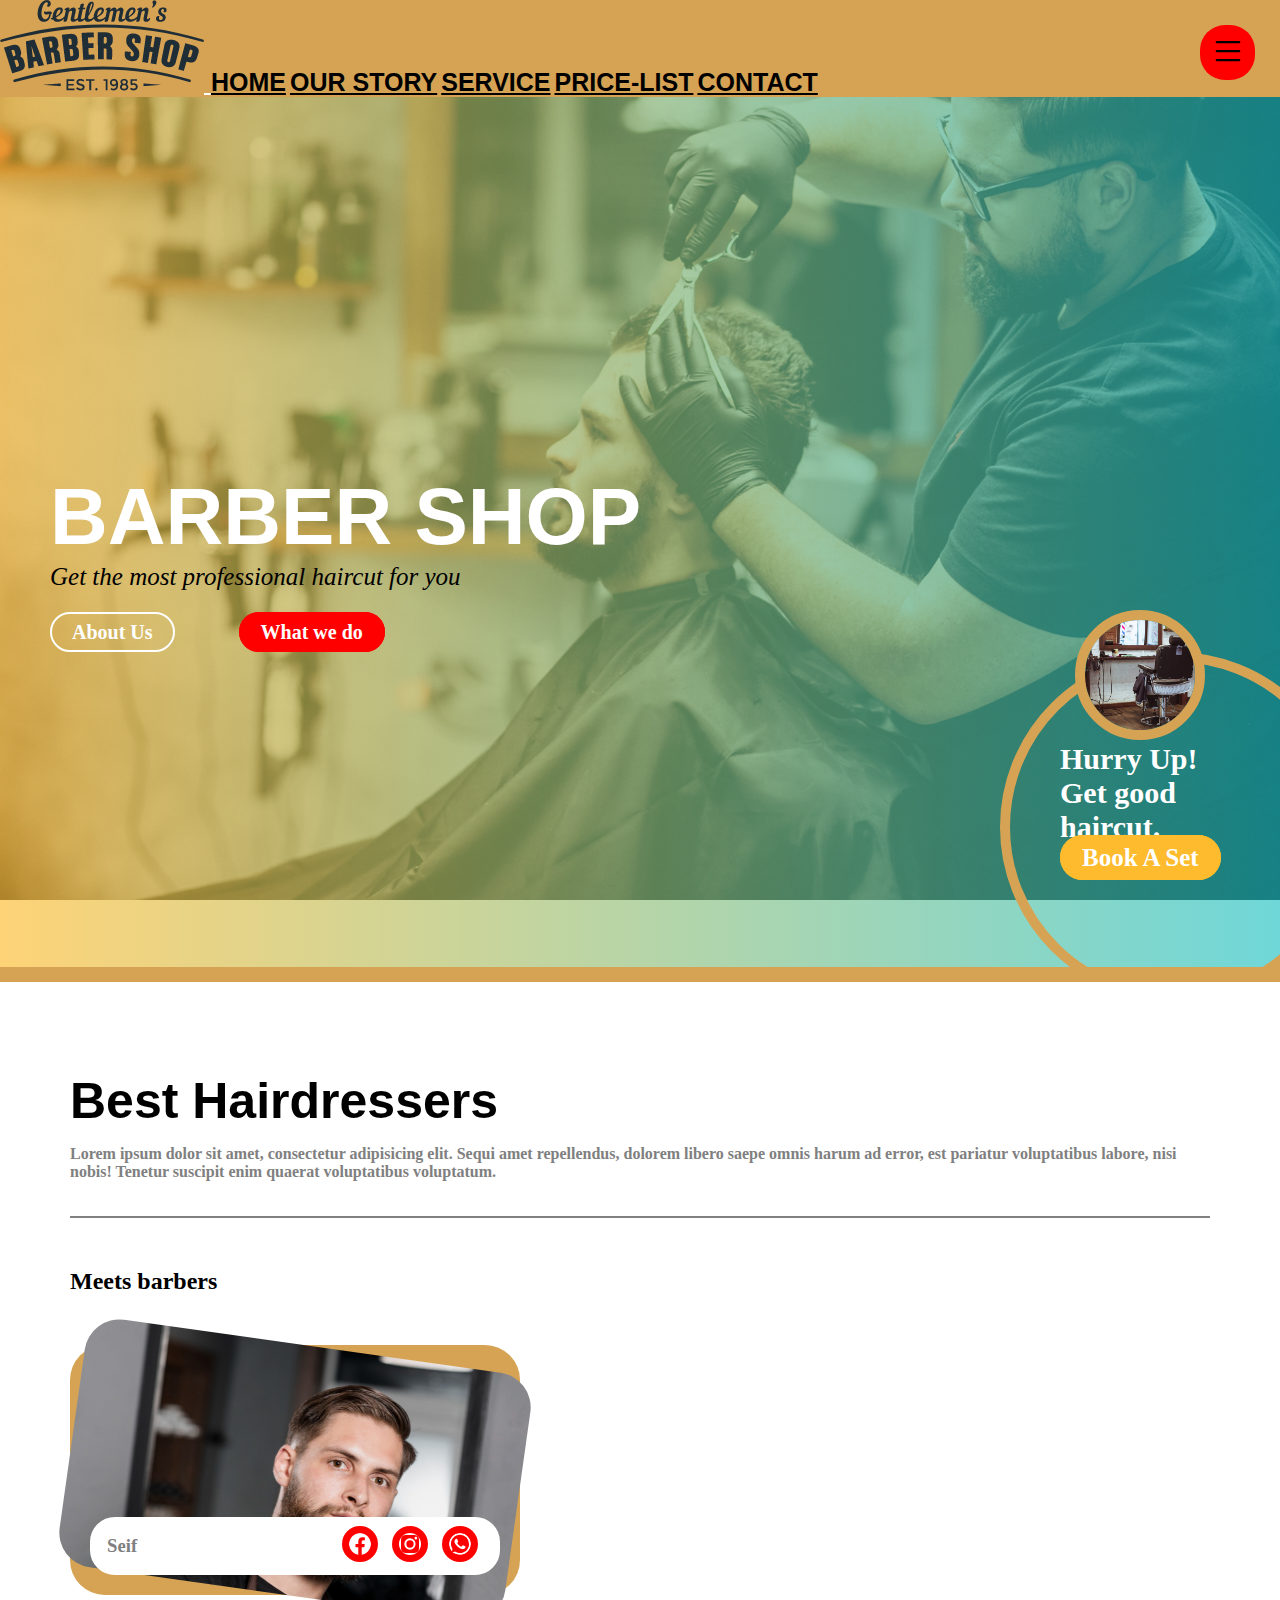
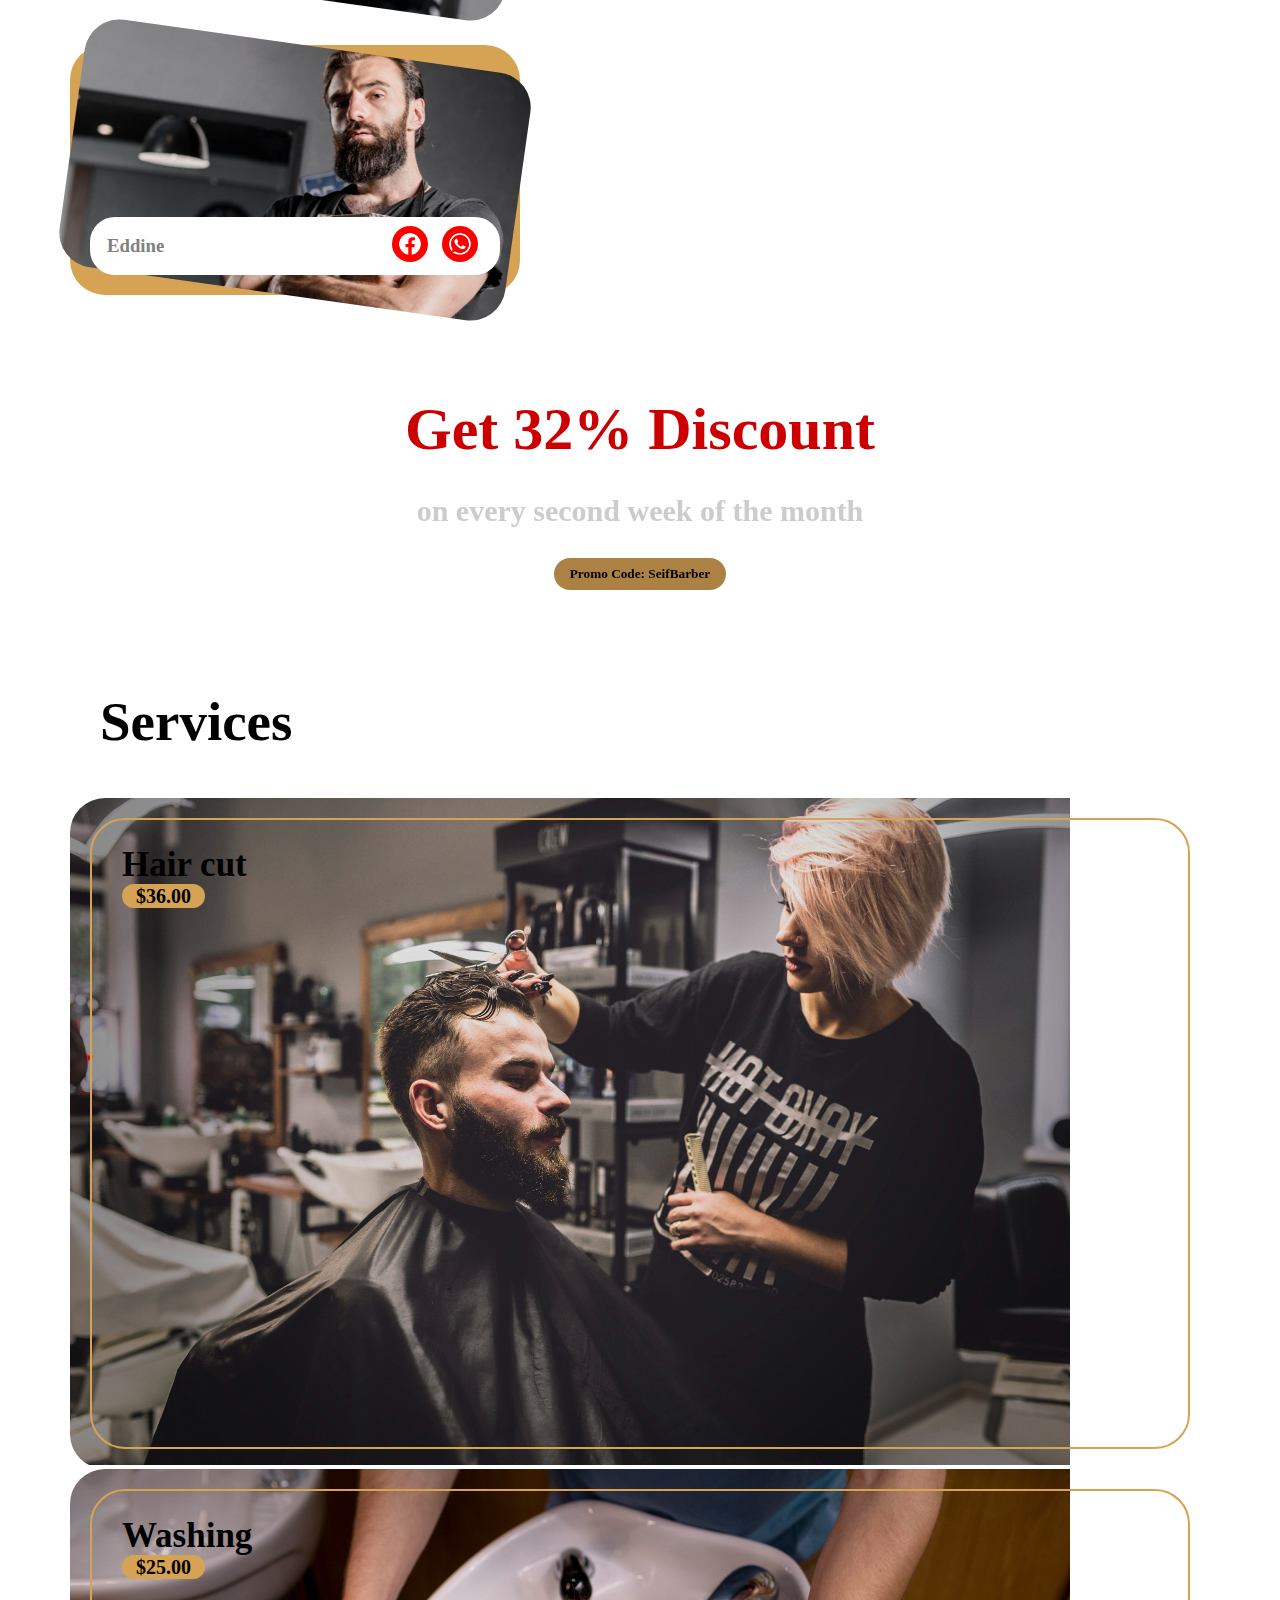
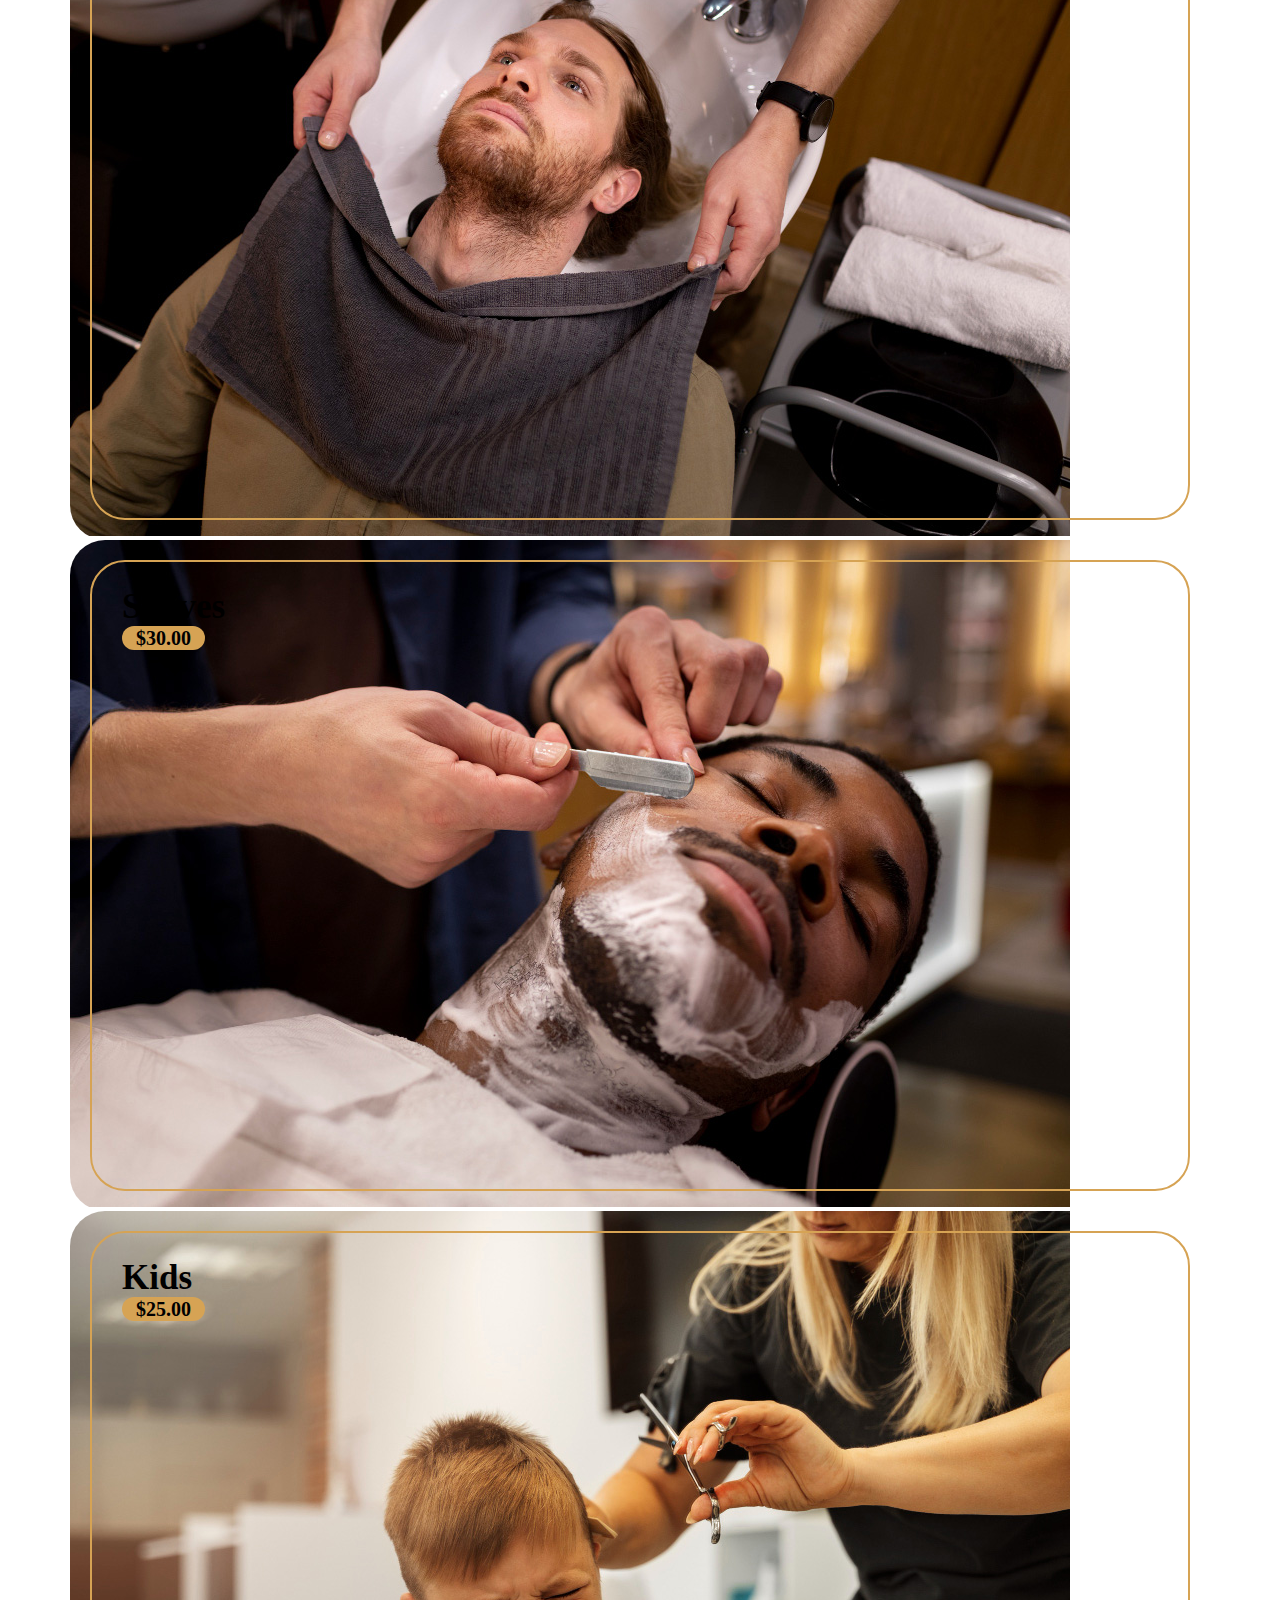
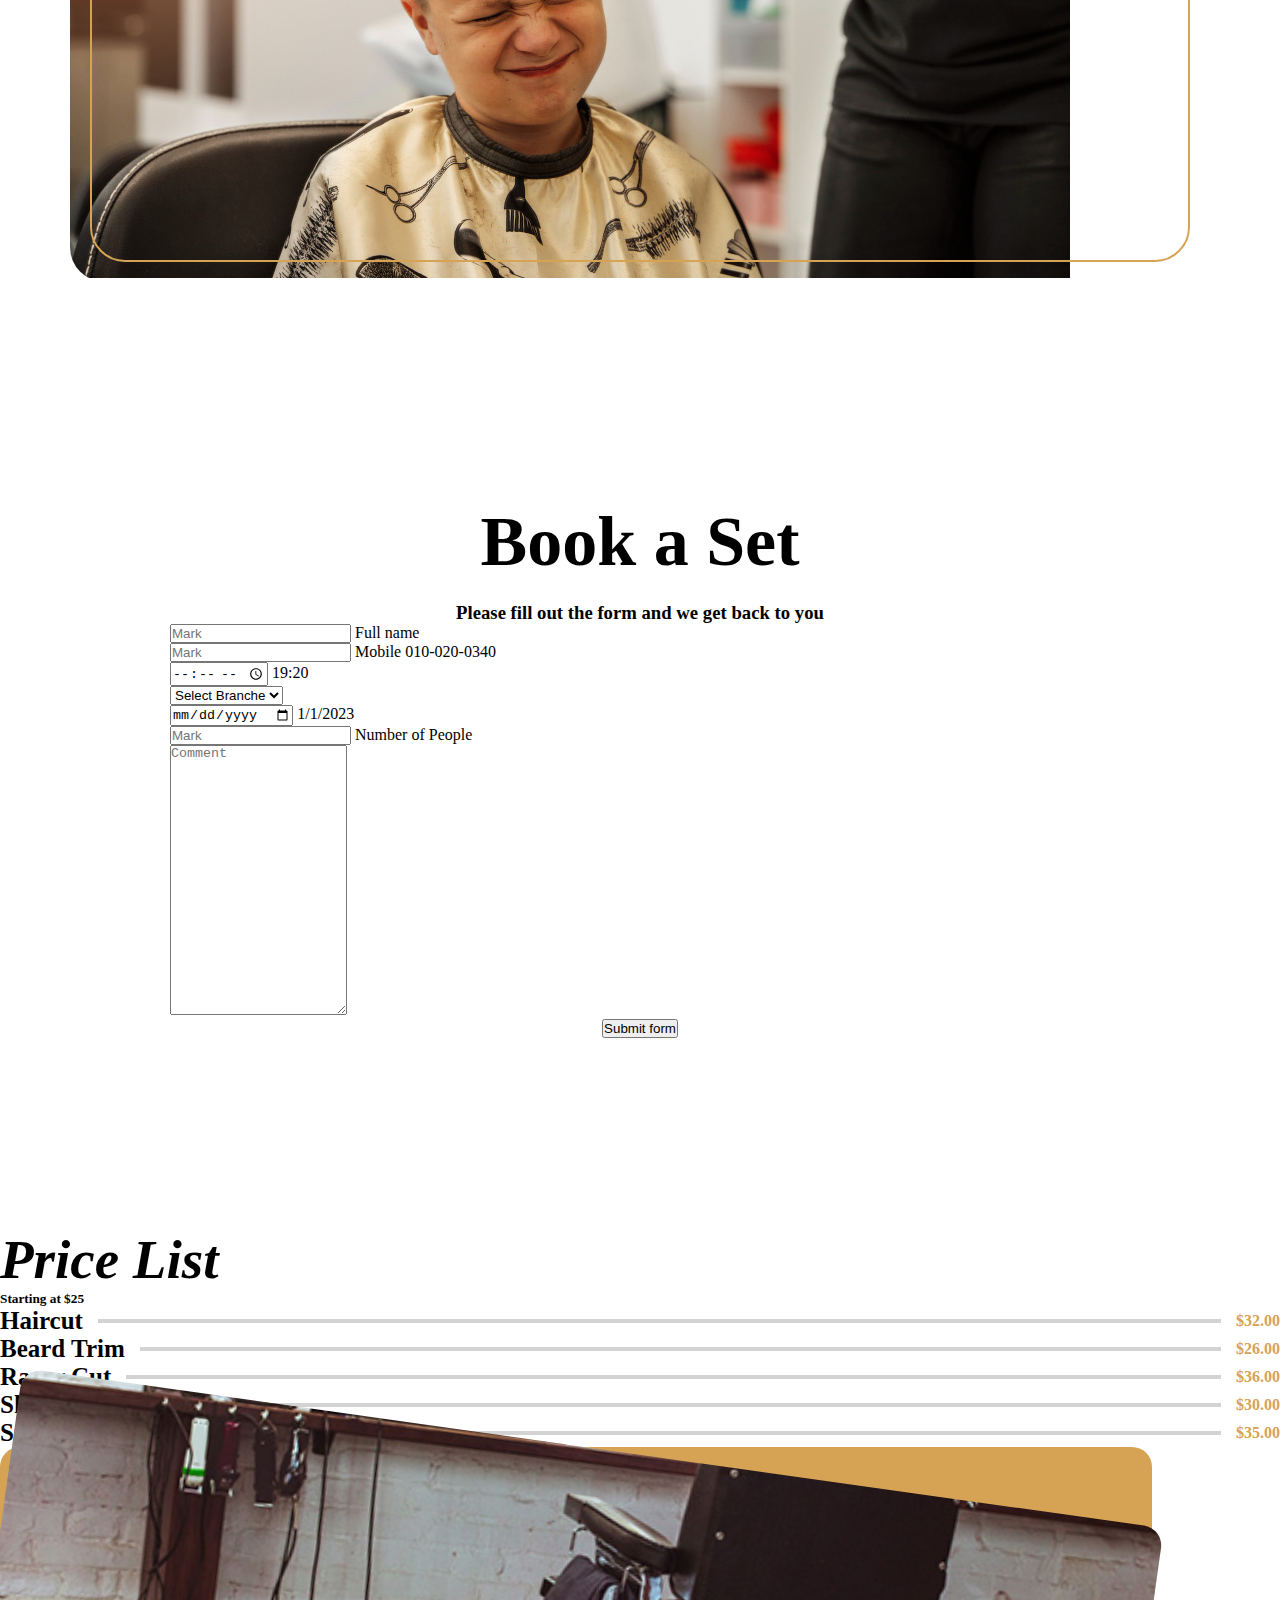
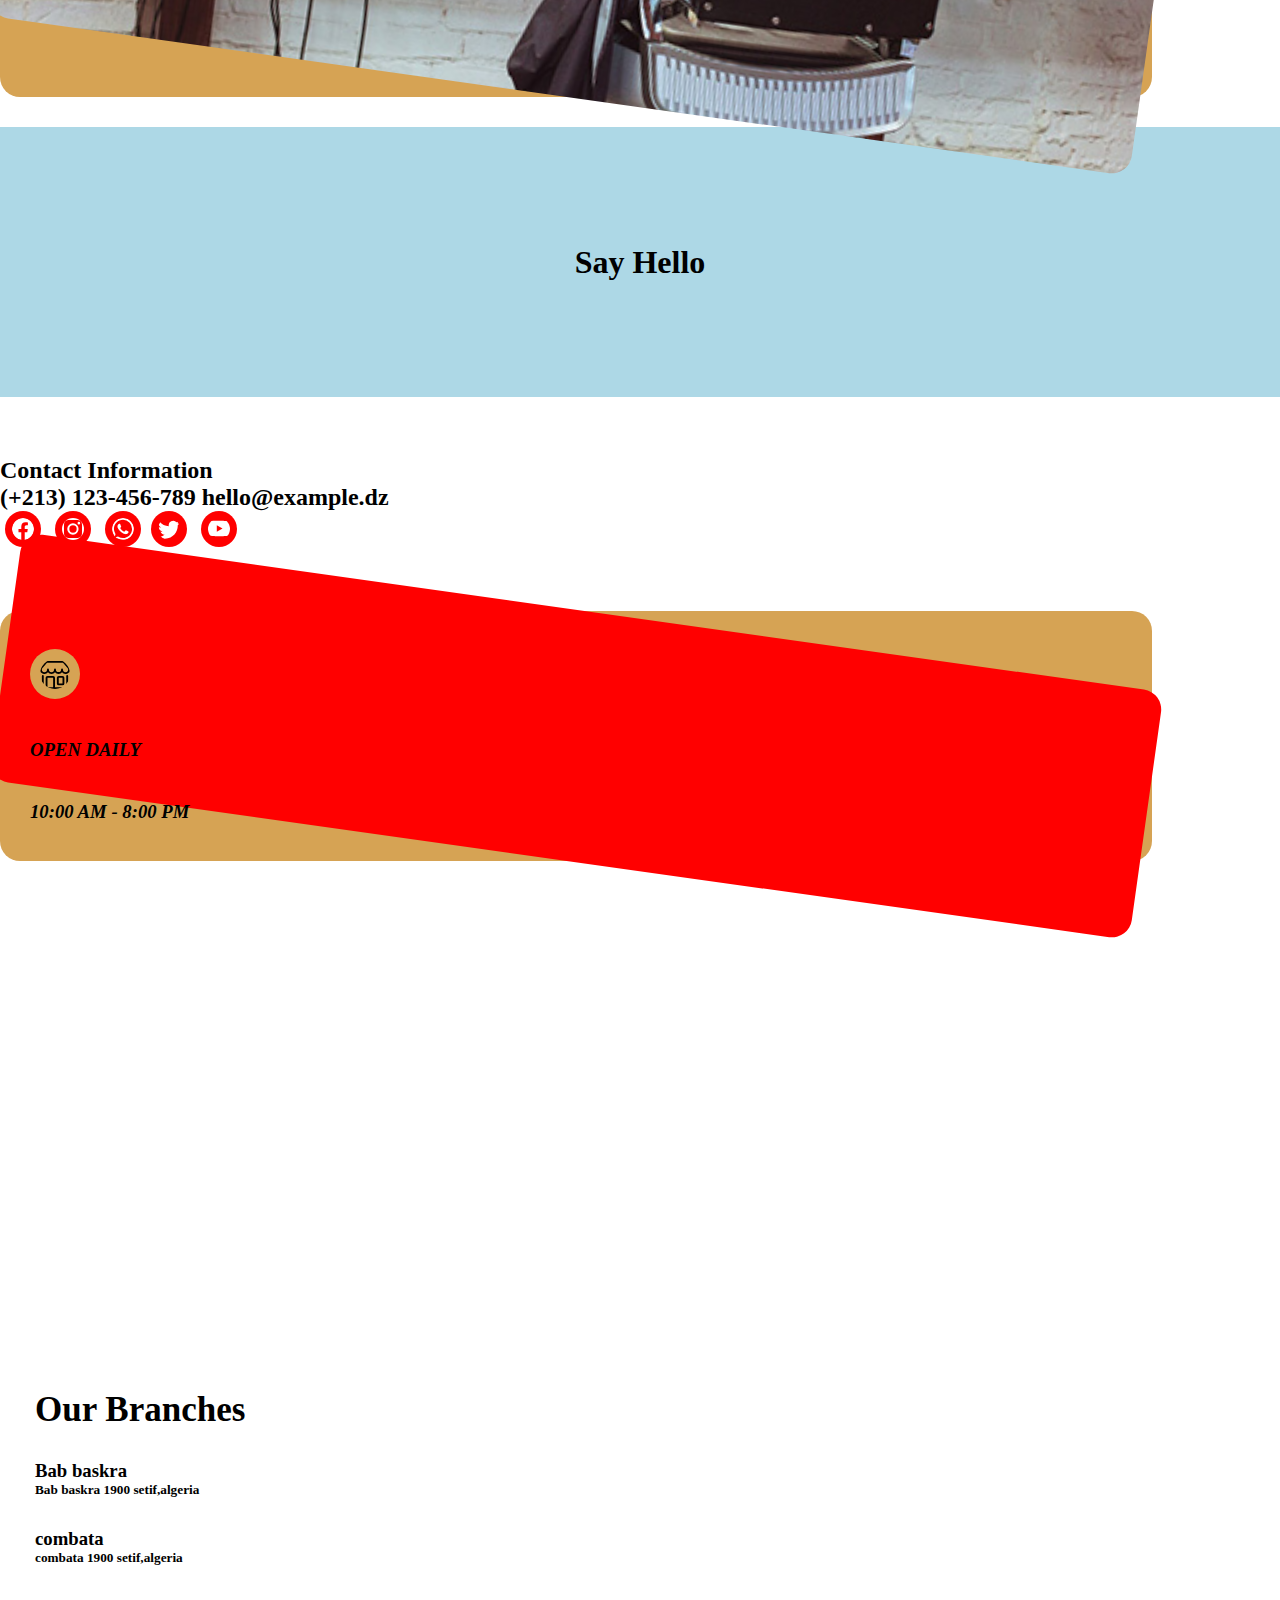
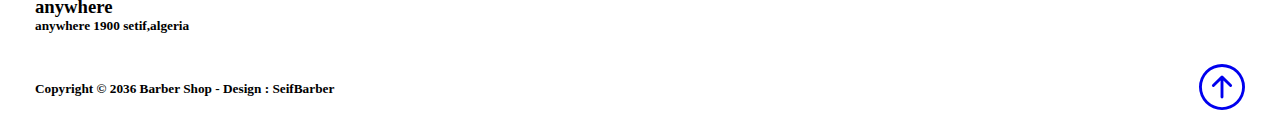
<file: index.html>
<!DOCTYPE html>
<html lang="en">
<head>
    <meta charset="UTF-8">
    <meta http-equiv="X-UA-Compatible" content="IE=edge">
    <meta name="viewport" content="width=device-width, initial-scale=1.0">
    <link href="https://cdn.jsdelivr.net/npm/bootstrap@5.3.0-alpha1/dist/css/bootstrap.min.css" rel="stylesheet" integrity="sha384-GLhlTQ8iRABdZLl6O3oVMWSktQOp6b7In1Zl3/Jr59b6EGGoI1aFkw7cmDA6j6gD" crossorigin="anonymous">
    <link rel="stylesheet" href="./navbar-menu.css">
    <link rel="stylesheet" href="./first-hero.css">
    <link rel="stylesheet" href="./second-hero.css">
    <link rel="stylesheet" href="./promo.css">
    <link rel="stylesheet" href="./service.css">
    <link rel="stylesheet" href="./bookset.css">
    <link rel="stylesheet" href="./priceList.css">
    <link rel="stylesheet" href="./footer.css">
    <title>Document</title>
</head>
<body>
    <div class="row">
      <button class="navbar-toggler d-md-none collapsed" type="button" data-bs-toggle="collapse" data-bs-target="#sidebarMenu" aria-controls="sidebarMenu" aria-expanded="false" aria-label="Toggle navigation">
        <svg xmlns="http://www.w3.org/2000/svg" width="36" height="36" fill="currentColor" class="text-white bi bi-list" viewBox="0 0 16 16">
          <path fill-rule="evenodd" d="M2.5 12a.5.5 0 0 1 .5-.5h10a.5.5 0 0 1 0 1H3a.5.5 0 0 1-.5-.5zm0-4a.5.5 0 0 1 .5-.5h10a.5.5 0 0 1 0 1H3a.5.5 0 0 1-.5-.5zm0-4a.5.5 0 0 1 .5-.5h10a.5.5 0 0 1 0 1H3a.5.5 0 0 1-.5-.5z"/>
        </svg>
    </button>
        <div id="sidebarMenu" class="col-lg-3 col-md-4 d-md-block collapse position-fixed px-0 start-0 top-0 bottom-0" style="background-color:#d6a354;overflow:hidden;z-index:50">
          <nav id="navbar-example3" class="h-100 d-flex align-items-center justify-content-center  flex-column ">
            <div class="position-sticky sidebar-sticky d-flex flex-column justify-content-center align-items-center">
          </div>
            <nav class="nav nav-pills flex-column">
                <a class="nav-link" href="index.html">
                    <img src="./images/templatemo-barber-logo.png" alt="" srcset="">
                </a>
              <a class="nav-link click-scroll " href="#item-1">HOME</a>
                <a class="nav-link click-scroll " href="#item-2" >OUR STORY</a>
                <a class="nav-link click-scroll " href="#item-3">SERVICE</a>
                <a class="nav-link click-scroll " href="#item-4">PRICE-LIST</a>
              <a class="nav-link click-scroll " href="#item-5">CONTACT</a>
            </nav>
          </nav>
        </div>
      
        <div class="col-lg-9 col-md-8 ms-md-auto px-0" style="overflow:hidden">
          <div data-bs-spy="scroll" data-bs-target="#navbar-example3" data-bs-smooth-scroll="true" class="scrollspy-example-2 " tabindex="0">
            <div id="item-1" class="">
                <div class="main-content ">
                        <div class="main-content-text">
                            <h1 id="h1">BARBER SHOP</h1>
                            <h5 id="h5">Get the most professional haircut for you</h5>
                            <div class="link-content">
                                <a href="#item-2" id="link-1">About Us</a>
                                <a href="#item-3" id="link-2">What we do</a>
                            </div>
                        </div>
                        <div class="main-image-content">
                        <img src="./images/vintage-chair-barbershop.jpg" class="image-content" alt="">
                        <div class="main-image-content-enter">
                        <h1 class="mb-md-5 ">Hurry Up! Get good haircut.</h1>
                        <a href="#bookSet"class="ms-md-3" id="link-3">book a set</a>
                        </div>
                        </div>
                </div>
            </div>
            <div id="item-2" class="container">
                <div class="barber-character">
                    <div class="barber-content ">
                        <h1 class="barber-h1">Best hairdressers</h1>
                        <h4 class="barber-h4">Lorem ipsum dolor sit amet, consectetur adipisicing elit. Sequi amet repellendus, dolorem libero saepe omnis harum ad error, est pariatur voluptatibus labore, nisi nobis! Tenetur suscipit enim quaerat voluptatibus voluptatum.</h4>
                    </div>
                    <div class="barber-cards">
                        <h2 class="ms-md-5 mb-ms-3 text-danger">Meets barbers</h2>
                        <div class="cards-item d-sm-flex">
                            <div class="card-1 mx-0">
                                <div class="card-content">
                                    <div class="card-hero">
                                    <h3>Seif</h3>
                                    <div class="card-link">
                                    <svg xmlns="http://www.w3.org/2000/svg" width="36" height="36" fill="currentColor" class="bi bi-facebook " viewBox="0 0 16 16">
                                        <path d="M16 8.049c0-4.446-3.582-8.05-8-8.05C3.58 0-.002 3.603-.002 8.05c0 4.017 2.926 7.347 6.75 7.951v-5.625h-2.03V8.05H6.75V6.275c0-2.017 1.195-3.131 3.022-3.131.876 0 1.791.157 1.791.157v1.98h-1.009c-.993 0-1.303.621-1.303 1.258v1.51h2.218l-.354 2.326H9.25V16c3.824-.604 6.75-3.934 6.75-7.951z"/>
                                      </svg>
                                      <svg xmlns="http://www.w3.org/2000/svg" width="36" height="36" fill="currentColor" class="bi bi-instagram" viewBox="0 0 16 16">
                                        <path d="M8 0C5.829 0 5.556.01 4.703.048 3.85.088 3.269.222 2.76.42a3.917 3.917 0 0 0-1.417.923A3.927 3.927 0 0 0 .42 2.76C.222 3.268.087 3.85.048 4.7.01 5.555 0 5.827 0 8.001c0 2.172.01 2.444.048 3.297.04.852.174 1.433.372 1.942.205.526.478.972.923 1.417.444.445.89.719 1.416.923.51.198 1.09.333 1.942.372C5.555 15.99 5.827 16 8 16s2.444-.01 3.298-.048c.851-.04 1.434-.174 1.943-.372a3.916 3.916 0 0 0 1.416-.923c.445-.445.718-.891.923-1.417.197-.509.332-1.09.372-1.942C15.99 10.445 16 10.173 16 8s-.01-2.445-.048-3.299c-.04-.851-.175-1.433-.372-1.941a3.926 3.926 0 0 0-.923-1.417A3.911 3.911 0 0 0 13.24.42c-.51-.198-1.092-.333-1.943-.372C10.443.01 10.172 0 7.998 0h.003zm-.717 1.442h.718c2.136 0 2.389.007 3.232.046.78.035 1.204.166 1.486.275.373.145.64.319.92.599.28.28.453.546.598.92.11.281.24.705.275 1.485.039.843.047 1.096.047 3.231s-.008 2.389-.047 3.232c-.035.78-.166 1.203-.275 1.485a2.47 2.47 0 0 1-.599.919c-.28.28-.546.453-.92.598-.28.11-.704.24-1.485.276-.843.038-1.096.047-3.232.047s-2.39-.009-3.233-.047c-.78-.036-1.203-.166-1.485-.276a2.478 2.478 0 0 1-.92-.598 2.48 2.48 0 0 1-.6-.92c-.109-.281-.24-.705-.275-1.485-.038-.843-.046-1.096-.046-3.233 0-2.136.008-2.388.046-3.231.036-.78.166-1.204.276-1.486.145-.373.319-.64.599-.92.28-.28.546-.453.92-.598.282-.11.705-.24 1.485-.276.738-.034 1.024-.044 2.515-.045v.002zm4.988 1.328a.96.96 0 1 0 0 1.92.96.96 0 0 0 0-1.92zm-4.27 1.122a4.109 4.109 0 1 0 0 8.217 4.109 4.109 0 0 0 0-8.217zm0 1.441a2.667 2.667 0 1 1 0 5.334 2.667 2.667 0 0 1 0-5.334z"/>
                                      </svg>
                                      <svg xmlns="http://www.w3.org/2000/svg" width="36" height="36" fill="currentColor" class="bi bi-whatsapp" viewBox="0 0 16 16">
                                        <path d="M13.601 2.326A7.854 7.854 0 0 0 7.994 0C3.627 0 .068 3.558.064 7.926c0 1.399.366 2.76 1.057 3.965L0 16l4.204-1.102a7.933 7.933 0 0 0 3.79.965h.004c4.368 0 7.926-3.558 7.93-7.93A7.898 7.898 0 0 0 13.6 2.326zM7.994 14.521a6.573 6.573 0 0 1-3.356-.92l-.24-.144-2.494.654.666-2.433-.156-.251a6.56 6.56 0 0 1-1.007-3.505c0-3.626 2.957-6.584 6.591-6.584a6.56 6.56 0 0 1 4.66 1.931 6.557 6.557 0 0 1 1.928 4.66c-.004 3.639-2.961 6.592-6.592 6.592zm3.615-4.934c-.197-.099-1.17-.578-1.353-.646-.182-.065-.315-.099-.445.099-.133.197-.513.646-.627.775-.114.133-.232.148-.43.05-.197-.1-.836-.308-1.592-.985-.59-.525-.985-1.175-1.103-1.372-.114-.198-.011-.304.088-.403.087-.088.197-.232.296-.346.1-.114.133-.198.198-.33.065-.134.034-.248-.015-.347-.05-.099-.445-1.076-.612-1.47-.16-.389-.323-.335-.445-.34-.114-.007-.247-.007-.38-.007a.729.729 0 0 0-.529.247c-.182.198-.691.677-.691 1.654 0 .977.71 1.916.81 2.049.098.133 1.394 2.132 3.383 2.992.47.205.84.326 1.129.418.475.152.904.129 1.246.08.38-.058 1.171-.48 1.338-.943.164-.464.164-.86.114-.943-.049-.084-.182-.133-.38-.232z"/>
                                      </svg>
                                    </div>
                                </div>
                                </div>
                            </div>
                            <div class="card-2 ms-lg-5">
                                <div class="card-content">
                                    <div class="card-hero">
                                    <h3>Eddine</h3>
                                    <div class="card-link">
                                    <svg xmlns="http://www.w3.org/2000/svg" width="36" height="36" fill="currentColor" class="bi bi-facebook " viewBox="0 0 16 16">
                                        <path d="M16 8.049c0-4.446-3.582-8.05-8-8.05C3.58 0-.002 3.603-.002 8.05c0 4.017 2.926 7.347 6.75 7.951v-5.625h-2.03V8.05H6.75V6.275c0-2.017 1.195-3.131 3.022-3.131.876 0 1.791.157 1.791.157v1.98h-1.009c-.993 0-1.303.621-1.303 1.258v1.51h2.218l-.354 2.326H9.25V16c3.824-.604 6.75-3.934 6.75-7.951z"/>
                                      </svg>
                                      <svg xmlns="http://www.w3.org/2000/svg" width="36" height="36" fill="currentColor" class="bi bi-whatsapp" viewBox="0 0 16 16">
                                        <path d="M13.601 2.326A7.854 7.854 0 0 0 7.994 0C3.627 0 .068 3.558.064 7.926c0 1.399.366 2.76 1.057 3.965L0 16l4.204-1.102a7.933 7.933 0 0 0 3.79.965h.004c4.368 0 7.926-3.558 7.93-7.93A7.898 7.898 0 0 0 13.6 2.326zM7.994 14.521a6.573 6.573 0 0 1-3.356-.92l-.24-.144-2.494.654.666-2.433-.156-.251a6.56 6.56 0 0 1-1.007-3.505c0-3.626 2.957-6.584 6.591-6.584a6.56 6.56 0 0 1 4.66 1.931 6.557 6.557 0 0 1 1.928 4.66c-.004 3.639-2.961 6.592-6.592 6.592zm3.615-4.934c-.197-.099-1.17-.578-1.353-.646-.182-.065-.315-.099-.445.099-.133.197-.513.646-.627.775-.114.133-.232.148-.43.05-.197-.1-.836-.308-1.592-.985-.59-.525-.985-1.175-1.103-1.372-.114-.198-.011-.304.088-.403.087-.088.197-.232.296-.346.1-.114.133-.198.198-.33.065-.134.034-.248-.015-.347-.05-.099-.445-1.076-.612-1.47-.16-.389-.323-.335-.445-.34-.114-.007-.247-.007-.38-.007a.729.729 0 0 0-.529.247c-.182.198-.691.677-.691 1.654 0 .977.71 1.916.81 2.049.098.133 1.394 2.132 3.383 2.992.47.205.84.326 1.129.418.475.152.904.129 1.246.08.38-.058 1.171-.48 1.338-.943.164-.464.164-.86.114-.943-.049-.084-.182-.133-.38-.232z"/>
                                      </svg>
                                    </div>
                                </div>
                            </div>
                            </div>
                        </div>
                    </div>
                </div>
            </div>
            <div class="promo container">
                <div class="barber-promo container">
                    <h1 class="promo-h1">Get 32% Discount</h1>
                    <h3 class="promo-h3">on every second week of the month</h3>
                    <h5 class="promo-h5">Promo Code: SeifBarber</h5>
                </div>
            </div>
            <div id="item-3" class="container">
                <div class="services container">
                    <div class="services-header">
                        <h1>Services</h1>
                    </div>
                    <div class="row">
                        <div class="col-lg-6 mb-4" >
                            <div class="service-content">
                                <img src="./images/services/woman-cutting-hair-man-salon.jpg" class="w-100" alt="">
                                <div class="service-footer  d-flex align-items-end text-white">
                                    <h4>Hair cut</h4>
                                    <strong class="siffo">$36.00</strong>
                                </div>
                            </div>
                        </div>
                        <div class="col-lg-6 mb-4" >
                            <div class="service-content">
                                <img src="./images/services/hairdresser-grooming-their-client.jpg" class="w-100" alt="">
                                <div class="service-footer  d-flex align-items-end text-white">
                                    <h4>Washing</h4>
                                    <strong class="siffo">$25.00</strong>
                                </div>
                            </div>
                        </div>
                        <div class="col-lg-6 mb-4" >
                            <div class="service-content">
                                <img src="./images/services/hairdresser-grooming-client.jpg" class="w-100" alt="">
                                <div class="service-footer  d-flex align-items-end text-white">
                                    <h4>Shaves</h4>
                                    <strong class="siffo">$30.00</strong>
                                </div>
                            </div>
                        </div>
                        <div class="col-lg-6 mb-4" >
                            <div class="service-content">
                                <img src="./images/services/boy-getting-haircut-salon-front-view.jpg" class="w-100" alt="">
                                <div class="service-footer  d-flex align-items-end text-white">
                                    <h4>Kids</h4>
                                    <strong class="siffo">$25.00</strong>
                                </div>
                            </div>
                        </div>
                    </div>
                </div>
            </div>
            <div class="book-set container" id="bookSet">
                <div class="book-content container">
                    <div class="book-header">
                        <h1>Book a Set</h1>
                        <h3 class="text-secondary mb-5">Please fill out the form and we get back to you</h3>
                    </div>
                    <div class="book-info mx-4">
                        <form class="row g-3">
                        <div class="col-md-6 "> 
                            <div class="form-floating mb-3">
                            <input type="text" class="form-control text-secondary" id="floatingInput validationDefault01"  placeholder="Mark" required>
                            <label for="validationDefault01 floatingInput" class="form-label">Full name</label>
                          </div>
                        </div>
                        <div class="col-md-6">
                            <div class="form-floating mb-3">
                            <input type="tel" class="text-secondary form-control" id="floatingInput validationDefault01"  placeholder="Mark" required>
                            <label for="validationDefault01 floatingInput" class="form-label">Mobile 010-020-0340</label>
                          </div>
                        </div>
                        <div class="col-md-6">
                            <div class="form-floating mb-3">
                            <input type="time" class="text-secondary form-control" id="floatingInput validationDefault01"  placeholder="Mark" required>
                            <label for="validationDefault01 floatingInput" class="form-label">19:20</label>
                          </div>
                        </div>
                        <div class="col-md-6 ">
                          <select  class="text-secondary book-info-select form-select" id="validationDefault04" required>
                            <option selected disabled value="">Select Branche</option>
                            <option value="1">Setif</option>
                            <option value="2">Bab baskra</option>
                            <option value="3">combata</opion>
                          </select>
                        </div>
                        <div class="col-md-6">
                            <div class="form-floating mb-3">
                            <input type="date" class="text-secondary form-control" id="floatingInput validationDefault01"  placeholder="Mark" required>
                            <label for="validationDefault01 floatingInput" class="form-label">1/1/2023</label>
                          </div>
                        </div>
                        <div class="col-md-6">
                            <div class="form-floating mb-3">
                            <input type="number" class="text-secondary form-control" id="floatingInput validationDefault01"  placeholder="Mark" required>
                            <label for="validationDefault01 floatingInput" class="form-label">Number of People</label>
                          </div>
                        </div>
                        <div class="col-md-12">
                            <div class="mb-3" >
                              <label for="message-text"  class="col-form-label"></label>
                              <textarea class="text-secondary book-info-comment form-control" placeholder="Comment" id="message-text"></textarea>
                            </div>
                          </div>
                        </div>
                        <div class="col-md-12" style="display:flex;align-items: center;justify-content:center;">
                          <button class="btn btn-danger px-5 py-3"  type="submit">Submit form</button>
                        </div>
                      </form>
                </div>
                </div>
            </div>
            <div id="item-4" class="container" id="list-content">
              <div class="seif">
              <div class="row" >
                <div class="col-lg-6" id="id-1">
                  <div class="price-list my-5 container">
                    <div class="price-list-header px-md-5">
                      <h1>Price List</h1>
                      <h5 class="mb-5">Starting at $25</h5>
                    </div>
                    <div class="price-list-info px-md-5">
                      <div class="price-list-info-1 info-1">
                        <h1>Haircut </h1>
                        <span class="price-list-thumb-divider"></span>
                        <h4>$32.00</h4>
                      </div>
                      <div class="price-list-info-1 info-2">
                        <h1>Beard Trim </h1>
                        <span class="price-list-thumb-divider"></span>
                        <h4>$26.00</h4>
                      </div>
                      <div class="price-list-info-1 info-3">
                        <h1>Razor Cut </h1>
                        <span class="price-list-thumb-divider"></span>
                        <h4>$36.00</h4>
                      </div>
                      <div class="price-list-info-1 info-4">
                        <h1>Shaves </h1>
                        <span class="price-list-thumb-divider"></span>
                        <h4>$30.00</h4>
                      </div>
                      <div class="price-list-info-1 info-5">
                        <h1>Styling/Color </h1>
                        <span class="price-list-thumb-divider"></span>
                        <h4>$35.00</h4>
                      </div>
                    </div>
                  </div>
                </div>
                <div class="col-lg-6" id="id-2">
                  <div class="price-list-card me-5 py-5 container">
                    <div class="ss my-lg-5"></div>
                  </div>
                </div>
              </div>
            </div>
            <div id="item-5" class="container">
              <div class="footer">
              <div class="row">
                <div class="col-lg-12" id="footer-1">
                  <h1>Say Hello</h1>
                </div>
                <div class="col-lg-6" id="footer-card-info">
                  <h2>Contact Information
                  </h2>
                  <h2 class="text-secondary">(+213) 123-456-789
                    hello@example.dz</h2>
                    <div class="card-link my-2 px-3">
                    <svg xmlns="http://www.w3.org/2000/svg" width="36" height="36" fill="currentColor" class="bi bi-facebook " viewBox="0 0 16 16">
                        <path d="M16 8.049c0-4.446-3.582-8.05-8-8.05C3.58 0-.002 3.603-.002 8.05c0 4.017 2.926 7.347 6.75 7.951v-5.625h-2.03V8.05H6.75V6.275c0-2.017 1.195-3.131 3.022-3.131.876 0 1.791.157 1.791.157v1.98h-1.009c-.993 0-1.303.621-1.303 1.258v1.51h2.218l-.354 2.326H9.25V16c3.824-.604 6.75-3.934 6.75-7.951z"/>
                      </svg>
                      <svg xmlns="http://www.w3.org/2000/svg" width="36" height="36" fill="currentColor" class="bi bi-instagram" viewBox="0 0 16 16">
                        <path d="M8 0C5.829 0 5.556.01 4.703.048 3.85.088 3.269.222 2.76.42a3.917 3.917 0 0 0-1.417.923A3.927 3.927 0 0 0 .42 2.76C.222 3.268.087 3.85.048 4.7.01 5.555 0 5.827 0 8.001c0 2.172.01 2.444.048 3.297.04.852.174 1.433.372 1.942.205.526.478.972.923 1.417.444.445.89.719 1.416.923.51.198 1.09.333 1.942.372C5.555 15.99 5.827 16 8 16s2.444-.01 3.298-.048c.851-.04 1.434-.174 1.943-.372a3.916 3.916 0 0 0 1.416-.923c.445-.445.718-.891.923-1.417.197-.509.332-1.09.372-1.942C15.99 10.445 16 10.173 16 8s-.01-2.445-.048-3.299c-.04-.851-.175-1.433-.372-1.941a3.926 3.926 0 0 0-.923-1.417A3.911 3.911 0 0 0 13.24.42c-.51-.198-1.092-.333-1.943-.372C10.443.01 10.172 0 7.998 0h.003zm-.717 1.442h.718c2.136 0 2.389.007 3.232.046.78.035 1.204.166 1.486.275.373.145.64.319.92.599.28.28.453.546.598.92.11.281.24.705.275 1.485.039.843.047 1.096.047 3.231s-.008 2.389-.047 3.232c-.035.78-.166 1.203-.275 1.485a2.47 2.47 0 0 1-.599.919c-.28.28-.546.453-.92.598-.28.11-.704.24-1.485.276-.843.038-1.096.047-3.232.047s-2.39-.009-3.233-.047c-.78-.036-1.203-.166-1.485-.276a2.478 2.478 0 0 1-.92-.598 2.48 2.48 0 0 1-.6-.92c-.109-.281-.24-.705-.275-1.485-.038-.843-.046-1.096-.046-3.233 0-2.136.008-2.388.046-3.231.036-.78.166-1.204.276-1.486.145-.373.319-.64.599-.92.28-.28.546-.453.92-.598.282-.11.705-.24 1.485-.276.738-.034 1.024-.044 2.515-.045v.002zm4.988 1.328a.96.96 0 1 0 0 1.92.96.96 0 0 0 0-1.92zm-4.27 1.122a4.109 4.109 0 1 0 0 8.217 4.109 4.109 0 0 0 0-8.217zm0 1.441a2.667 2.667 0 1 1 0 5.334 2.667 2.667 0 0 1 0-5.334z"/>
                      </svg>
                      <svg xmlns="http://www.w3.org/2000/svg" width="36" height="36" fill="currentColor" class="bi bi-whatsapp" viewBox="0 0 16 16">
                        <path d="M13.601 2.326A7.854 7.854 0 0 0 7.994 0C3.627 0 .068 3.558.064 7.926c0 1.399.366 2.76 1.057 3.965L0 16l4.204-1.102a7.933 7.933 0 0 0 3.79.965h.004c4.368 0 7.926-3.558 7.93-7.93A7.898 7.898 0 0 0 13.6 2.326zM7.994 14.521a6.573 6.573 0 0 1-3.356-.92l-.24-.144-2.494.654.666-2.433-.156-.251a6.56 6.56 0 0 1-1.007-3.505c0-3.626 2.957-6.584 6.591-6.584a6.56 6.56 0 0 1 4.66 1.931 6.557 6.557 0 0 1 1.928 4.66c-.004 3.639-2.961 6.592-6.592 6.592zm3.615-4.934c-.197-.099-1.17-.578-1.353-.646-.182-.065-.315-.099-.445.099-.133.197-.513.646-.627.775-.114.133-.232.148-.43.05-.197-.1-.836-.308-1.592-.985-.59-.525-.985-1.175-1.103-1.372-.114-.198-.011-.304.088-.403.087-.088.197-.232.296-.346.1-.114.133-.198.198-.33.065-.134.034-.248-.015-.347-.05-.099-.445-1.076-.612-1.47-.16-.389-.323-.335-.445-.34-.114-.007-.247-.007-.38-.007a.729.729 0 0 0-.529.247c-.182.198-.691.677-.691 1.654 0 .977.71 1.916.81 2.049.098.133 1.394 2.132 3.383 2.992.47.205.84.326 1.129.418.475.152.904.129 1.246.08.38-.058 1.171-.48 1.338-.943.164-.464.164-.86.114-.943-.049-.084-.182-.133-.38-.232z"/>
                      </svg><svg xmlns="http://www.w3.org/2000/svg" width="36" height="36" fill="currentColor" class="bi bi-twitter" viewBox="0 0 16 16">
                        <path d="M5.026 15c6.038 0 9.341-5.003 9.341-9.334 0-.14 0-.282-.006-.422A6.685 6.685 0 0 0 16 3.542a6.658 6.658 0 0 1-1.889.518 3.301 3.301 0 0 0 1.447-1.817 6.533 6.533 0 0 1-2.087.793A3.286 3.286 0 0 0 7.875 6.03a9.325 9.325 0 0 1-6.767-3.429 3.289 3.289 0 0 0 1.018 4.382A3.323 3.323 0 0 1 .64 6.575v.045a3.288 3.288 0 0 0 2.632 3.218 3.203 3.203 0 0 1-.865.115 3.23 3.23 0 0 1-.614-.057 3.283 3.283 0 0 0 3.067 2.277A6.588 6.588 0 0 1 .78 13.58a6.32 6.32 0 0 1-.78-.045A9.344 9.344 0 0 0 5.026 15z"/>
                      </svg>
                      <svg xmlns="http://www.w3.org/2000/svg" width="36" height="36" fill="currentColor" class="bi bi-youtube" viewBox="0 0 16 16">
                        <path d="M8.051 1.999h.089c.822.003 4.987.033 6.11.335a2.01 2.01 0 0 1 1.415 1.42c.101.38.172.883.22 1.402l.01.104.022.26.008.104c.065.914.073 1.77.074 1.957v.075c-.001.194-.01 1.108-.082 2.06l-.008.105-.009.104c-.05.572-.124 1.14-.235 1.558a2.007 2.007 0 0 1-1.415 1.42c-1.16.312-5.569.334-6.18.335h-.142c-.309 0-1.587-.006-2.927-.052l-.17-.006-.087-.004-.171-.007-.171-.007c-1.11-.049-2.167-.128-2.654-.26a2.007 2.007 0 0 1-1.415-1.419c-.111-.417-.185-.986-.235-1.558L.09 9.82l-.008-.104A31.4 31.4 0 0 1 0 7.68v-.123c.002-.215.01-.958.064-1.778l.007-.103.003-.052.008-.104.022-.26.01-.104c.048-.519.119-1.023.22-1.402a2.007 2.007 0 0 1 1.415-1.42c.487-.13 1.544-.21 2.654-.26l.17-.007.172-.006.086-.003.171-.007A99.788 99.788 0 0 1 7.858 2h.193zM6.4 5.209v4.818l4.157-2.408L6.4 5.209z"/>
                      </svg>
                    </div>
                </div>
                <div class="col-lg-6 container" id="footer-card">
                  <div class="footer-card-item">
                    <svg xmlns="http://www.w3.org/2000/svg" width="36" height="36" fill="currentColor" class="bi bi-shop" viewBox="0 0 16 16">
                      <path d="M2.97 1.35A1 1 0 0 1 3.73 1h8.54a1 1 0 0 1 .76.35l2.609 3.044A1.5 1.5 0 0 1 16 5.37v.255a2.375 2.375 0 0 1-4.25 1.458A2.371 2.371 0 0 1 9.875 8 2.37 2.37 0 0 1 8 7.083 2.37 2.37 0 0 1 6.125 8a2.37 2.37 0 0 1-1.875-.917A2.375 2.375 0 0 1 0 5.625V5.37a1.5 1.5 0 0 1 .361-.976l2.61-3.045zm1.78 4.275a1.375 1.375 0 0 0 2.75 0 .5.5 0 0 1 1 0 1.375 1.375 0 0 0 2.75 0 .5.5 0 0 1 1 0 1.375 1.375 0 1 0 2.75 0V5.37a.5.5 0 0 0-.12-.325L12.27 2H3.73L1.12 5.045A.5.5 0 0 0 1 5.37v.255a1.375 1.375 0 0 0 2.75 0 .5.5 0 0 1 1 0zM1.5 8.5A.5.5 0 0 1 2 9v6h1v-5a1 1 0 0 1 1-1h3a1 1 0 0 1 1 1v5h6V9a.5.5 0 0 1 1 0v6h.5a.5.5 0 0 1 0 1H.5a.5.5 0 0 1 0-1H1V9a.5.5 0 0 1 .5-.5zM4 15h3v-5H4v5zm5-5a1 1 0 0 1 1-1h2a1 1 0 0 1 1 1v3a1 1 0 0 1-1 1h-2a1 1 0 0 1-1-1v-3zm3 0h-2v3h2v-3z"/>
                    </svg>
                    <h3 class="text-white">Open Daily</h3>
                    <h3>10:00 AM - 8:00 PM</h3>
                  </div>
                </div>
                <div class="col-12 container">
                  <iframe src="https://www.google.com/maps/embed?pb=!1m18!1m12!1m3!1d25759.75358498078!2d5.399900179058946!3d36.19163093725043!2m3!1f0!2f0!3f0!3m2!1i1024!2i768!4f13.1!3m3!1m2!1s0x12f3150dfdc32721%3A0x13f68ef95c17ce9d!2zU2V0aWYsIFPDqXRpZg!5e0!3m2!1sfr!2sdz!4v1675531187522!5m2!1sfr!2sdz" width="100%" height="450" style="border:0;" allowfullscreen="" loading="lazy" referrerpolicy="no-referrer-when-downgrade"></iframe>
                </div>
                <div class="col-12"style="padding:15px 35px;">
                  <h1 class="text-dark" style="font-size: 35px">Our Branches</h1>
                </div>
                <div class="col-lg-4"style="padding:15px 35px;">
                  <h3 class="text-danger">Bab baskra</h3>
                  <h5 class="text-secondary">Bab baskra 1900 setif,algeria</h5>
                </div>
                <div class="col-lg-4"style="padding:15px 35px;">
                  <h3 class="text-danger">combata</h3>
                  <h5 class="text-secondary">combata 1900 setif,algeria</h5>
                </div>
                <div class="col-lg-4"style="padding:15px 35px;">
                  <h3 class="text-danger">anywhere</h3>
                  <h5 class="text-secondary">anywhere 1900 setif,algeria</h5>
                </div>
                <div class="col-lg-12" id="footer-end"style="padding:15px 35px;display: flex;align-items:center;justify-content:space-between;">
                  <h5 class="text-secondary">Copyright © 2036 Barber Shop - Design : SeifBarber</h5>
                  <a href="#item-1" style="text-decoration: none;"><svg xmlns="http://www.w3.org/2000/svg" width="46" height="46" fill="currentColor" class="bi bi-arrow-up-circle" viewBox="0 0 16 16">
                    <path fill-rule="evenodd" d="M1 8a7 7 0 1 0 14 0A7 7 0 0 0 1 8zm15 0A8 8 0 1 1 0 8a8 8 0 0 1 16 0zm-7.5 3.5a.5.5 0 0 1-1 0V5.707L5.354 7.854a.5.5 0 1 1-.708-.708l3-3a.5.5 0 0 1 .708 0l3 3a.5.5 0 0 1-.708.708L8.5 5.707V11.5z"/>
                  </svg>
                  </a>
                </div>
              </div>
            </div>
            </div>
          </div>
        </div>
      </div>
    <script src="https://cdn.jsdelivr.net/npm/bootstrap@5.3.0-alpha1/dist/js/bootstrap.bundle.min.js" integrity="sha384-w76AqPfDkMBDXo30jS1Sgez6pr3x5MlQ1ZAGC+nuZB+EYdgRZgiwxhTBTkF7CXvN" crossorigin="anonymous"></script>
    <script>
const scrollSpy = new bootstrap.ScrollSpy(document.body, {
  target: '#navbar-example'
});</script>
  <script src="js/jquery.min.js"></script>
  <script src="js/click-scroll.js"></script>
  <script src="js/custom.js"></script>
</body>
</html>
</file>
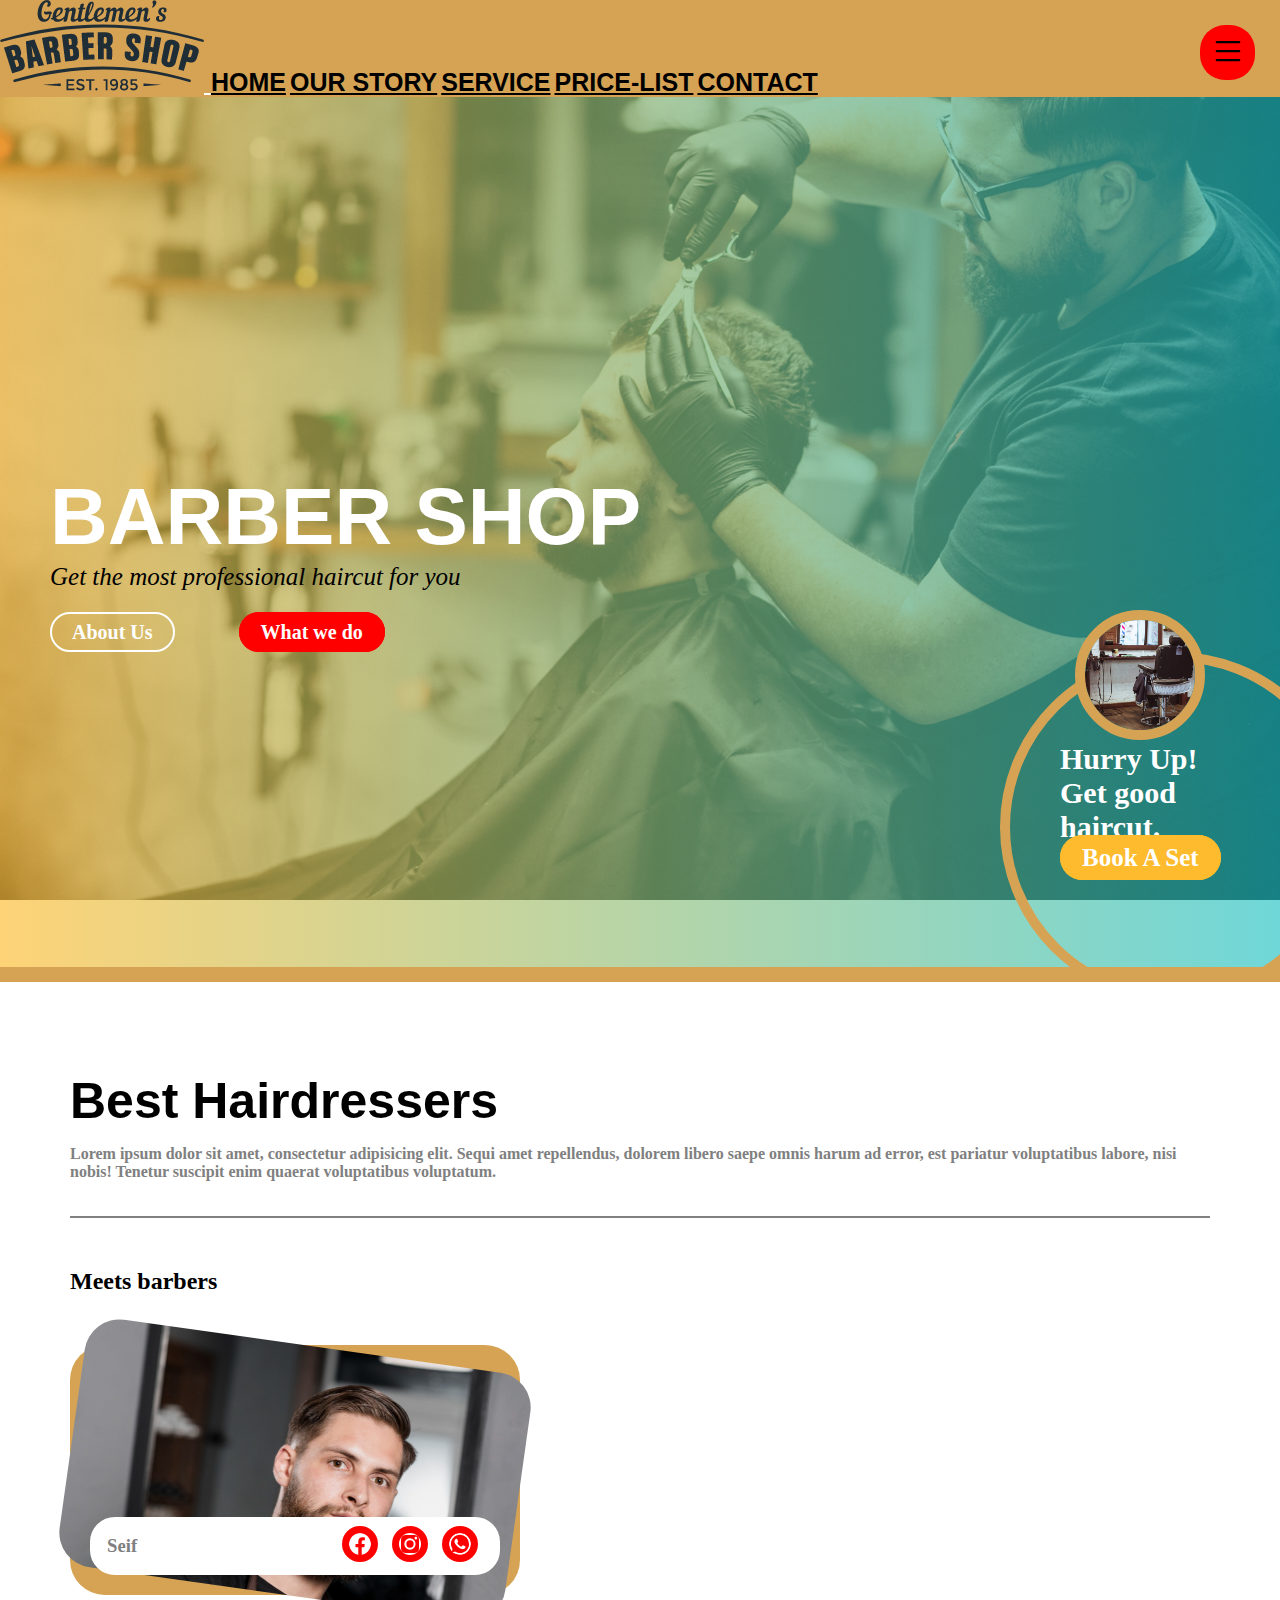
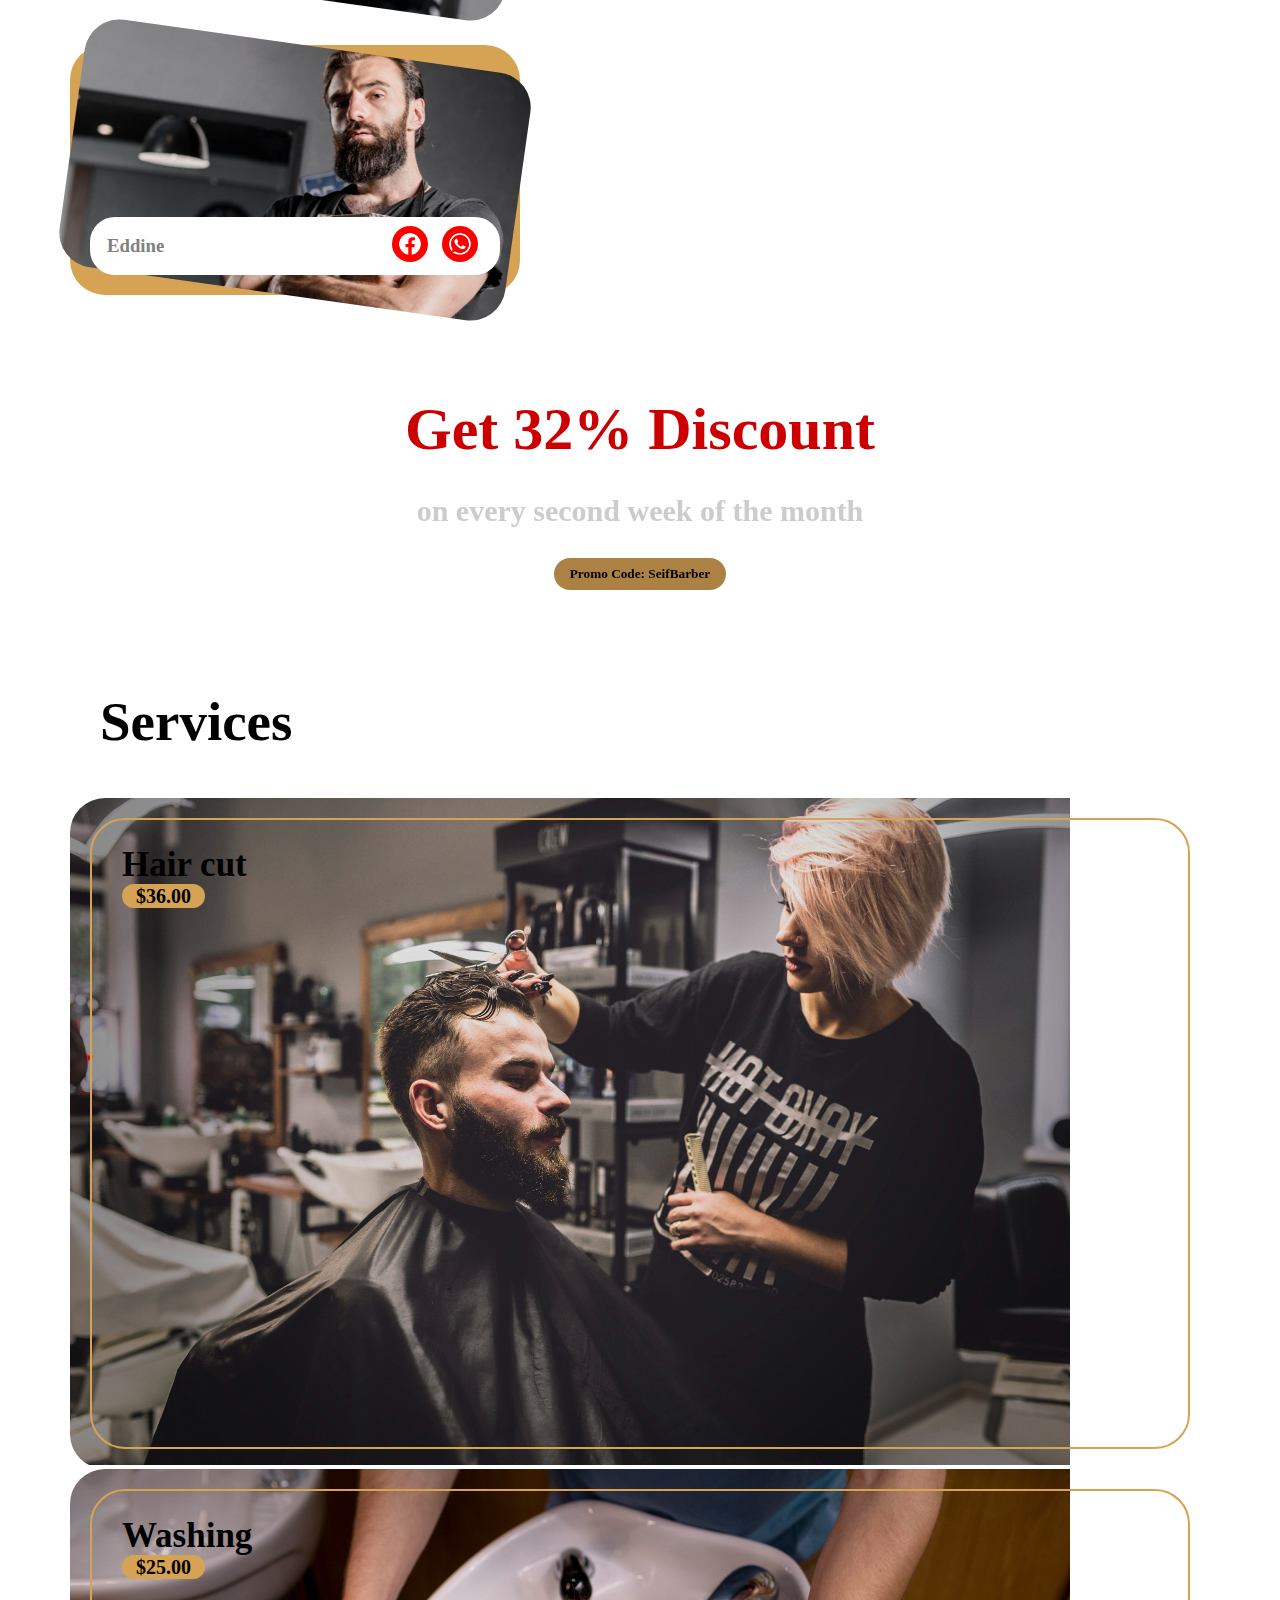
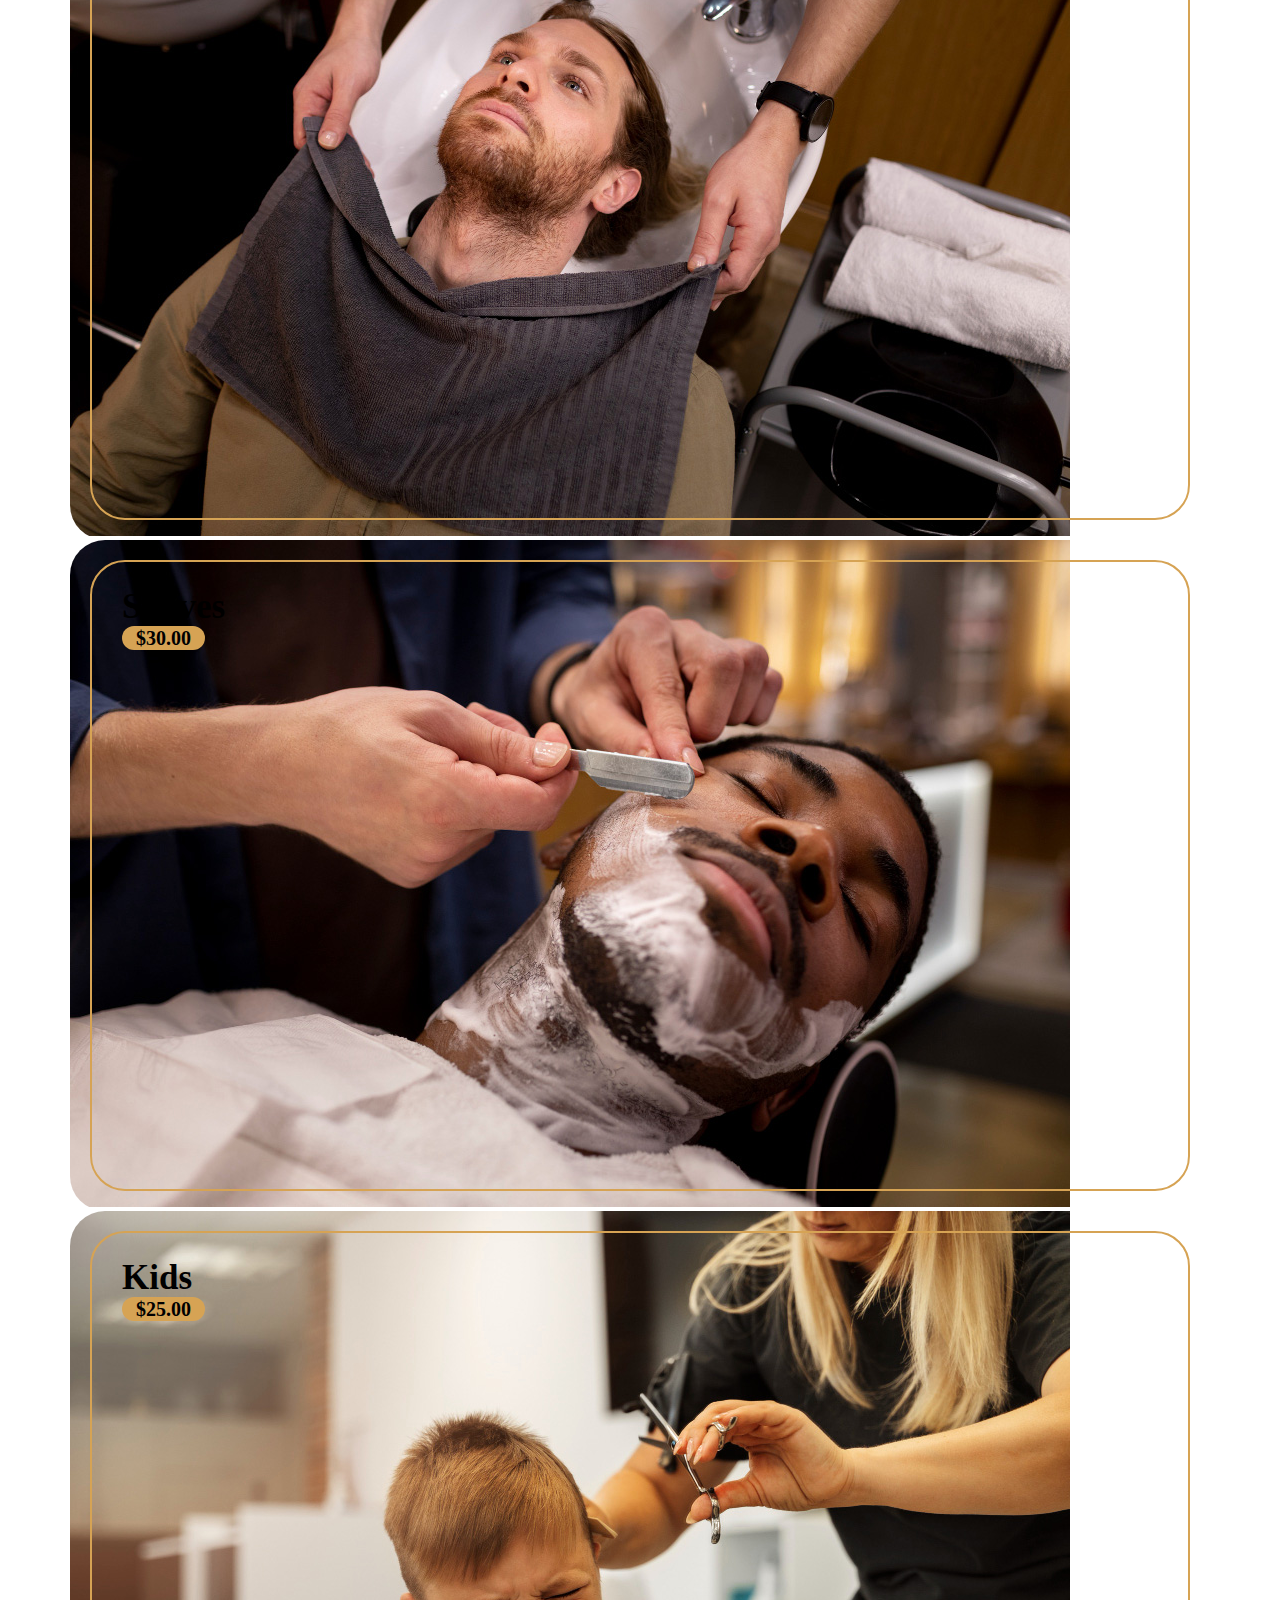
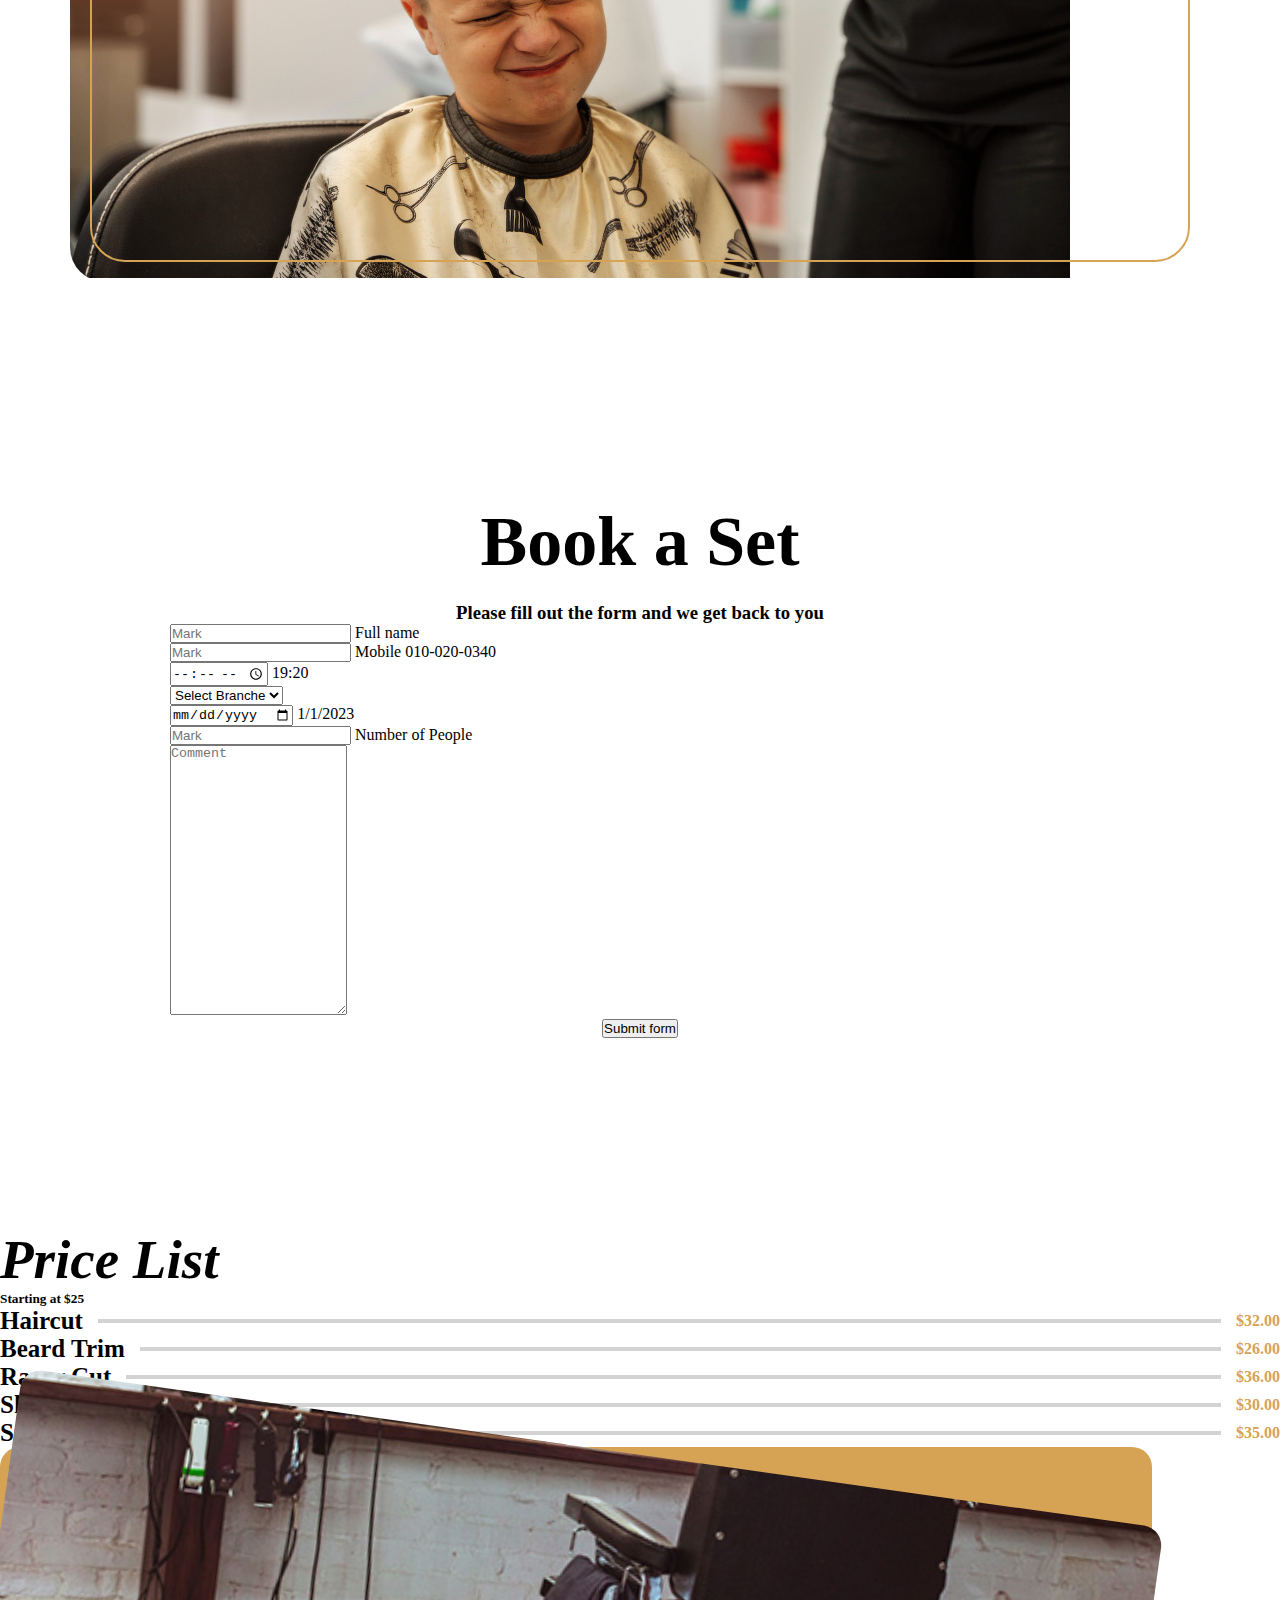
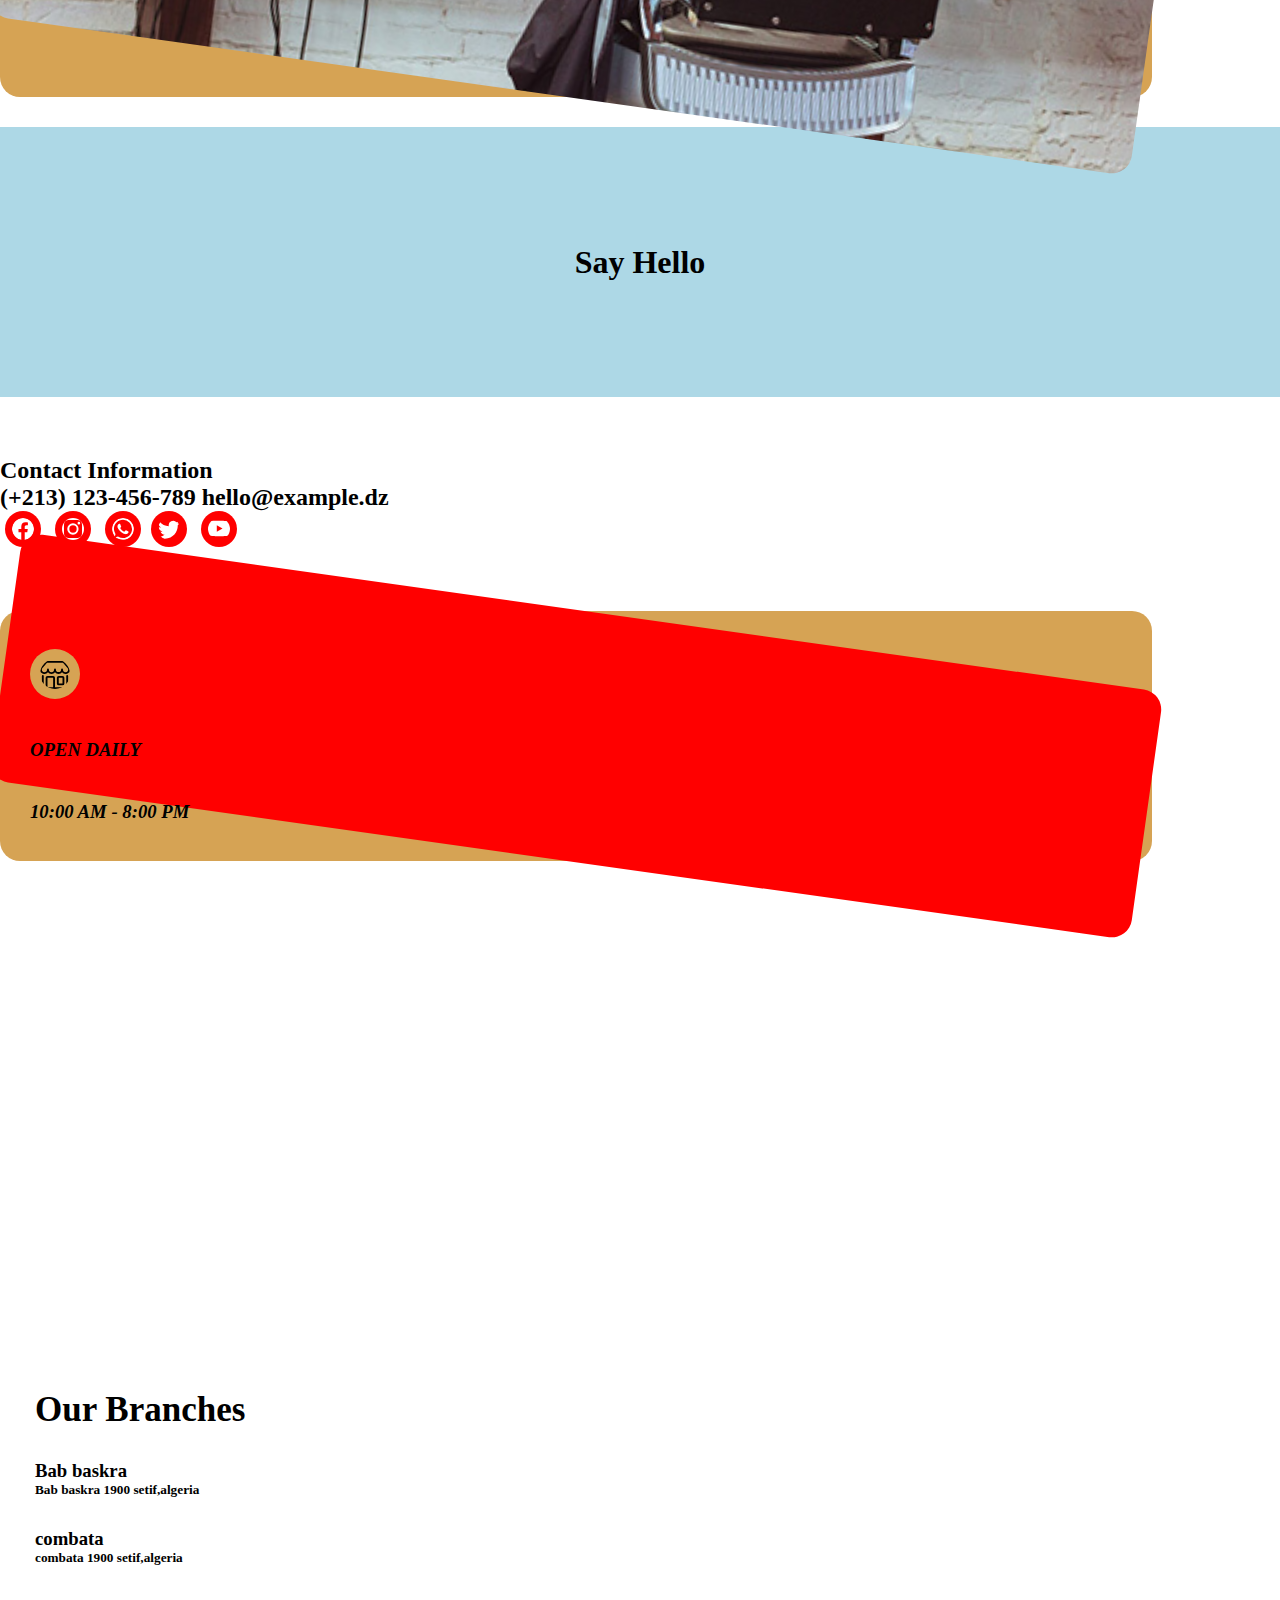
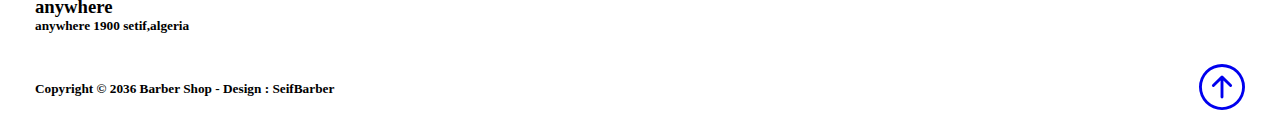
<file: navbar-menu.html>
<!DOCTYPE html>
<html lang="en">
<head>
    <meta charset="UTF-8">
    <meta http-equiv="X-UA-Compatible" content="IE=edge">
    <meta name="viewport" content="width=device-width, initial-scale=1.0">
    <link href="https://cdn.jsdelivr.net/npm/bootstrap@5.3.0-alpha1/dist/css/bootstrap.min.css" rel="stylesheet" integrity="sha384-GLhlTQ8iRABdZLl6O3oVMWSktQOp6b7In1Zl3/Jr59b6EGGoI1aFkw7cmDA6j6gD" crossorigin="anonymous">
    <link rel="stylesheet" href="./navbar-menu.css">
    <link rel="stylesheet" href="./first-hero.css">
    <link rel="stylesheet" href="./second-hero.css">
    <link rel="stylesheet" href="./promo.css">
    <link rel="stylesheet" href="./service.css">
    <link rel="stylesheet" href="./bookset.css">
    <link rel="stylesheet" href="./priceList.css">
    <link rel="stylesheet" href="./footer.css">
    <title>Document</title>
</head>
<body>
    <div class="row">
      <button class="navbar-toggler d-md-none collapsed" type="button" data-bs-toggle="collapse" data-bs-target="#sidebarMenu" aria-controls="sidebarMenu" aria-expanded="false" aria-label="Toggle navigation">
        <svg xmlns="http://www.w3.org/2000/svg" width="36" height="36" fill="currentColor" class="text-white bi bi-list" viewBox="0 0 16 16">
          <path fill-rule="evenodd" d="M2.5 12a.5.5 0 0 1 .5-.5h10a.5.5 0 0 1 0 1H3a.5.5 0 0 1-.5-.5zm0-4a.5.5 0 0 1 .5-.5h10a.5.5 0 0 1 0 1H3a.5.5 0 0 1-.5-.5zm0-4a.5.5 0 0 1 .5-.5h10a.5.5 0 0 1 0 1H3a.5.5 0 0 1-.5-.5z"/>
        </svg>
    </button>
        <div id="sidebarMenu" class="col-lg-3 col-md-4 d-md-block collapse position-fixed px-0 start-0 top-0 bottom-0" style="background-color:#d6a354;overflow:hidden;z-index:50">
          <nav id="navbar-example3" class="h-100 d-flex align-items-center justify-content-center  flex-column ">
            <div class="position-sticky sidebar-sticky d-flex flex-column justify-content-center align-items-center">
          </div>
            <nav class="nav nav-pills flex-column">
                <a class="nav-link" href="./navbar-menu.html">
                    <img src="./images/templatemo-barber-logo.png" alt="" srcset="">
                </a>
              <a class="nav-link click-scroll " href="#item-1">HOME</a>
                <a class="nav-link click-scroll " href="#item-2" >OUR STORY</a>
                <a class="nav-link click-scroll " href="#item-3">SERVICE</a>
                <a class="nav-link click-scroll " href="#item-4">PRICE-LIST</a>
              <a class="nav-link click-scroll " href="#item-5">CONTACT</a>
            </nav>
          </nav>
        </div>
      
        <div class="col-lg-9 col-md-8 ms-md-auto px-0" style="overflow:hidden">
          <div data-bs-spy="scroll" data-bs-target="#navbar-example3" data-bs-smooth-scroll="true" class="scrollspy-example-2 " tabindex="0">
            <div id="item-1" class="">
                <div class="main-content ">
                        <div class="main-content-text">
                            <h1 id="h1">BARBER SHOP</h1>
                            <h5 id="h5">Get the most professional haircut for you</h5>
                            <div class="link-content">
                                <a href="#item-2" id="link-1">About Us</a>
                                <a href="#item-3" id="link-2">What we do</a>
                            </div>
                        </div>
                        <div class="main-image-content">
                        <img src="./images/vintage-chair-barbershop.jpg" class="image-content" alt="">
                        <div class="main-image-content-enter">
                        <h1 class="mb-md-5 ">Hurry Up! Get good haircut.</h1>
                        <a href="#bookSet"class="ms-md-3" id="link-3">book a set</a>
                        </div>
                        </div>
                </div>
            </div>
            <div id="item-2" class="container">
                <div class="barber-character">
                    <div class="barber-content ">
                        <h1 class="barber-h1">Best hairdressers</h1>
                        <h4 class="barber-h4">Lorem ipsum dolor sit amet, consectetur adipisicing elit. Sequi amet repellendus, dolorem libero saepe omnis harum ad error, est pariatur voluptatibus labore, nisi nobis! Tenetur suscipit enim quaerat voluptatibus voluptatum.</h4>
                    </div>
                    <div class="barber-cards">
                        <h2 class="ms-md-5 mb-ms-3 text-danger">Meets barbers</h2>
                        <div class="cards-item d-sm-flex">
                            <div class="card-1 mx-0">
                                <div class="card-content">
                                    <div class="card-hero">
                                    <h3>Seif</h3>
                                    <div class="card-link">
                                    <svg xmlns="http://www.w3.org/2000/svg" width="36" height="36" fill="currentColor" class="bi bi-facebook " viewBox="0 0 16 16">
                                        <path d="M16 8.049c0-4.446-3.582-8.05-8-8.05C3.58 0-.002 3.603-.002 8.05c0 4.017 2.926 7.347 6.75 7.951v-5.625h-2.03V8.05H6.75V6.275c0-2.017 1.195-3.131 3.022-3.131.876 0 1.791.157 1.791.157v1.98h-1.009c-.993 0-1.303.621-1.303 1.258v1.51h2.218l-.354 2.326H9.25V16c3.824-.604 6.75-3.934 6.75-7.951z"/>
                                      </svg>
                                      <svg xmlns="http://www.w3.org/2000/svg" width="36" height="36" fill="currentColor" class="bi bi-instagram" viewBox="0 0 16 16">
                                        <path d="M8 0C5.829 0 5.556.01 4.703.048 3.85.088 3.269.222 2.76.42a3.917 3.917 0 0 0-1.417.923A3.927 3.927 0 0 0 .42 2.76C.222 3.268.087 3.85.048 4.7.01 5.555 0 5.827 0 8.001c0 2.172.01 2.444.048 3.297.04.852.174 1.433.372 1.942.205.526.478.972.923 1.417.444.445.89.719 1.416.923.51.198 1.09.333 1.942.372C5.555 15.99 5.827 16 8 16s2.444-.01 3.298-.048c.851-.04 1.434-.174 1.943-.372a3.916 3.916 0 0 0 1.416-.923c.445-.445.718-.891.923-1.417.197-.509.332-1.09.372-1.942C15.99 10.445 16 10.173 16 8s-.01-2.445-.048-3.299c-.04-.851-.175-1.433-.372-1.941a3.926 3.926 0 0 0-.923-1.417A3.911 3.911 0 0 0 13.24.42c-.51-.198-1.092-.333-1.943-.372C10.443.01 10.172 0 7.998 0h.003zm-.717 1.442h.718c2.136 0 2.389.007 3.232.046.78.035 1.204.166 1.486.275.373.145.64.319.92.599.28.28.453.546.598.92.11.281.24.705.275 1.485.039.843.047 1.096.047 3.231s-.008 2.389-.047 3.232c-.035.78-.166 1.203-.275 1.485a2.47 2.47 0 0 1-.599.919c-.28.28-.546.453-.92.598-.28.11-.704.24-1.485.276-.843.038-1.096.047-3.232.047s-2.39-.009-3.233-.047c-.78-.036-1.203-.166-1.485-.276a2.478 2.478 0 0 1-.92-.598 2.48 2.48 0 0 1-.6-.92c-.109-.281-.24-.705-.275-1.485-.038-.843-.046-1.096-.046-3.233 0-2.136.008-2.388.046-3.231.036-.78.166-1.204.276-1.486.145-.373.319-.64.599-.92.28-.28.546-.453.92-.598.282-.11.705-.24 1.485-.276.738-.034 1.024-.044 2.515-.045v.002zm4.988 1.328a.96.96 0 1 0 0 1.92.96.96 0 0 0 0-1.92zm-4.27 1.122a4.109 4.109 0 1 0 0 8.217 4.109 4.109 0 0 0 0-8.217zm0 1.441a2.667 2.667 0 1 1 0 5.334 2.667 2.667 0 0 1 0-5.334z"/>
                                      </svg>
                                      <svg xmlns="http://www.w3.org/2000/svg" width="36" height="36" fill="currentColor" class="bi bi-whatsapp" viewBox="0 0 16 16">
                                        <path d="M13.601 2.326A7.854 7.854 0 0 0 7.994 0C3.627 0 .068 3.558.064 7.926c0 1.399.366 2.76 1.057 3.965L0 16l4.204-1.102a7.933 7.933 0 0 0 3.79.965h.004c4.368 0 7.926-3.558 7.93-7.93A7.898 7.898 0 0 0 13.6 2.326zM7.994 14.521a6.573 6.573 0 0 1-3.356-.92l-.24-.144-2.494.654.666-2.433-.156-.251a6.56 6.56 0 0 1-1.007-3.505c0-3.626 2.957-6.584 6.591-6.584a6.56 6.56 0 0 1 4.66 1.931 6.557 6.557 0 0 1 1.928 4.66c-.004 3.639-2.961 6.592-6.592 6.592zm3.615-4.934c-.197-.099-1.17-.578-1.353-.646-.182-.065-.315-.099-.445.099-.133.197-.513.646-.627.775-.114.133-.232.148-.43.05-.197-.1-.836-.308-1.592-.985-.59-.525-.985-1.175-1.103-1.372-.114-.198-.011-.304.088-.403.087-.088.197-.232.296-.346.1-.114.133-.198.198-.33.065-.134.034-.248-.015-.347-.05-.099-.445-1.076-.612-1.47-.16-.389-.323-.335-.445-.34-.114-.007-.247-.007-.38-.007a.729.729 0 0 0-.529.247c-.182.198-.691.677-.691 1.654 0 .977.71 1.916.81 2.049.098.133 1.394 2.132 3.383 2.992.47.205.84.326 1.129.418.475.152.904.129 1.246.08.38-.058 1.171-.48 1.338-.943.164-.464.164-.86.114-.943-.049-.084-.182-.133-.38-.232z"/>
                                      </svg>
                                    </div>
                                </div>
                                </div>
                            </div>
                            <div class="card-2 ms-lg-5">
                                <div class="card-content">
                                    <div class="card-hero">
                                    <h3>Eddine</h3>
                                    <div class="card-link">
                                    <svg xmlns="http://www.w3.org/2000/svg" width="36" height="36" fill="currentColor" class="bi bi-facebook " viewBox="0 0 16 16">
                                        <path d="M16 8.049c0-4.446-3.582-8.05-8-8.05C3.58 0-.002 3.603-.002 8.05c0 4.017 2.926 7.347 6.75 7.951v-5.625h-2.03V8.05H6.75V6.275c0-2.017 1.195-3.131 3.022-3.131.876 0 1.791.157 1.791.157v1.98h-1.009c-.993 0-1.303.621-1.303 1.258v1.51h2.218l-.354 2.326H9.25V16c3.824-.604 6.75-3.934 6.75-7.951z"/>
                                      </svg>
                                      <svg xmlns="http://www.w3.org/2000/svg" width="36" height="36" fill="currentColor" class="bi bi-whatsapp" viewBox="0 0 16 16">
                                        <path d="M13.601 2.326A7.854 7.854 0 0 0 7.994 0C3.627 0 .068 3.558.064 7.926c0 1.399.366 2.76 1.057 3.965L0 16l4.204-1.102a7.933 7.933 0 0 0 3.79.965h.004c4.368 0 7.926-3.558 7.93-7.93A7.898 7.898 0 0 0 13.6 2.326zM7.994 14.521a6.573 6.573 0 0 1-3.356-.92l-.24-.144-2.494.654.666-2.433-.156-.251a6.56 6.56 0 0 1-1.007-3.505c0-3.626 2.957-6.584 6.591-6.584a6.56 6.56 0 0 1 4.66 1.931 6.557 6.557 0 0 1 1.928 4.66c-.004 3.639-2.961 6.592-6.592 6.592zm3.615-4.934c-.197-.099-1.17-.578-1.353-.646-.182-.065-.315-.099-.445.099-.133.197-.513.646-.627.775-.114.133-.232.148-.43.05-.197-.1-.836-.308-1.592-.985-.59-.525-.985-1.175-1.103-1.372-.114-.198-.011-.304.088-.403.087-.088.197-.232.296-.346.1-.114.133-.198.198-.33.065-.134.034-.248-.015-.347-.05-.099-.445-1.076-.612-1.47-.16-.389-.323-.335-.445-.34-.114-.007-.247-.007-.38-.007a.729.729 0 0 0-.529.247c-.182.198-.691.677-.691 1.654 0 .977.71 1.916.81 2.049.098.133 1.394 2.132 3.383 2.992.47.205.84.326 1.129.418.475.152.904.129 1.246.08.38-.058 1.171-.48 1.338-.943.164-.464.164-.86.114-.943-.049-.084-.182-.133-.38-.232z"/>
                                      </svg>
                                    </div>
                                </div>
                            </div>
                            </div>
                        </div>
                    </div>
                </div>
            </div>
            <div class="promo container">
                <div class="barber-promo container">
                    <h1 class="promo-h1">Get 32% Discount</h1>
                    <h3 class="promo-h3">on every second week of the month</h3>
                    <h5 class="promo-h5">Promo Code: SeifBarber</h5>
                </div>
            </div>
            <div id="item-3" class="container">
                <div class="services container">
                    <div class="services-header">
                        <h1>Services</h1>
                    </div>
                    <div class="row">
                        <div class="col-lg-6 mb-4" >
                            <div class="service-content">
                                <img src="./images/services/woman-cutting-hair-man-salon.jpg" class="w-100" alt="">
                                <div class="service-footer  d-flex align-items-end text-white">
                                    <h4>Hair cut</h4>
                                    <strong class="siffo">$36.00</strong>
                                </div>
                            </div>
                        </div>
                        <div class="col-lg-6 mb-4" >
                            <div class="service-content">
                                <img src="./images/services/hairdresser-grooming-their-client.jpg" class="w-100" alt="">
                                <div class="service-footer  d-flex align-items-end text-white">
                                    <h4>Washing</h4>
                                    <strong class="siffo">$25.00</strong>
                                </div>
                            </div>
                        </div>
                        <div class="col-lg-6 mb-4" >
                            <div class="service-content">
                                <img src="./images/services/hairdresser-grooming-client.jpg" class="w-100" alt="">
                                <div class="service-footer  d-flex align-items-end text-white">
                                    <h4>Shaves</h4>
                                    <strong class="siffo">$30.00</strong>
                                </div>
                            </div>
                        </div>
                        <div class="col-lg-6 mb-4" >
                            <div class="service-content">
                                <img src="./images/services/boy-getting-haircut-salon-front-view.jpg" class="w-100" alt="">
                                <div class="service-footer  d-flex align-items-end text-white">
                                    <h4>Kids</h4>
                                    <strong class="siffo">$25.00</strong>
                                </div>
                            </div>
                        </div>
                    </div>
                </div>
            </div>
            <div class="book-set container" id="bookSet">
                <div class="book-content container">
                    <div class="book-header">
                        <h1>Book a Set</h1>
                        <h3 class="text-secondary mb-5">Please fill out the form and we get back to you</h3>
                    </div>
                    <div class="book-info mx-4">
                        <form class="row g-3">
                        <div class="col-md-6 "> 
                            <div class="form-floating mb-3">
                            <input type="text" class="form-control text-secondary" id="floatingInput validationDefault01"  placeholder="Mark" required>
                            <label for="validationDefault01 floatingInput" class="form-label">Full name</label>
                          </div>
                        </div>
                        <div class="col-md-6">
                            <div class="form-floating mb-3">
                            <input type="tel" class="text-secondary form-control" id="floatingInput validationDefault01"  placeholder="Mark" required>
                            <label for="validationDefault01 floatingInput" class="form-label">Mobile 010-020-0340</label>
                          </div>
                        </div>
                        <div class="col-md-6">
                            <div class="form-floating mb-3">
                            <input type="time" class="text-secondary form-control" id="floatingInput validationDefault01"  placeholder="Mark" required>
                            <label for="validationDefault01 floatingInput" class="form-label">19:20</label>
                          </div>
                        </div>
                        <div class="col-md-6 ">
                          <select  class="text-secondary book-info-select form-select" id="validationDefault04" required>
                            <option selected disabled value="">Select Branche</option>
                            <option value="1">Setif</option>
                            <option value="2">Bab baskra</option>
                            <option value="3">combata</opion>
                          </select>
                        </div>
                        <div class="col-md-6">
                            <div class="form-floating mb-3">
                            <input type="date" class="text-secondary form-control" id="floatingInput validationDefault01"  placeholder="Mark" required>
                            <label for="validationDefault01 floatingInput" class="form-label">1/1/2023</label>
                          </div>
                        </div>
                        <div class="col-md-6">
                            <div class="form-floating mb-3">
                            <input type="number" class="text-secondary form-control" id="floatingInput validationDefault01"  placeholder="Mark" required>
                            <label for="validationDefault01 floatingInput" class="form-label">Number of People</label>
                          </div>
                        </div>
                        <div class="col-md-12">
                            <div class="mb-3" >
                              <label for="message-text"  class="col-form-label"></label>
                              <textarea class="text-secondary book-info-comment form-control" placeholder="Comment" id="message-text"></textarea>
                            </div>
                          </div>
                        </div>
                        <div class="col-md-12" style="display:flex;align-items: center;justify-content:center;">
                          <button class="btn btn-danger px-5 py-3"  type="submit">Submit form</button>
                        </div>
                      </form>
                </div>
                </div>
            </div>
            <div id="item-4" class="container" id="list-content">
              <div class="seif">
              <div class="row" >
                <div class="col-lg-6" id="id-1">
                  <div class="price-list my-5 container">
                    <div class="price-list-header px-md-5">
                      <h1>Price List</h1>
                      <h5 class="mb-5">Starting at $25</h5>
                    </div>
                    <div class="price-list-info px-md-5">
                      <div class="price-list-info-1 info-1">
                        <h1>Haircut </h1>
                        <span class="price-list-thumb-divider"></span>
                        <h4>$32.00</h4>
                      </div>
                      <div class="price-list-info-1 info-2">
                        <h1>Beard Trim </h1>
                        <span class="price-list-thumb-divider"></span>
                        <h4>$26.00</h4>
                      </div>
                      <div class="price-list-info-1 info-3">
                        <h1>Razor Cut </h1>
                        <span class="price-list-thumb-divider"></span>
                        <h4>$36.00</h4>
                      </div>
                      <div class="price-list-info-1 info-4">
                        <h1>Shaves </h1>
                        <span class="price-list-thumb-divider"></span>
                        <h4>$30.00</h4>
                      </div>
                      <div class="price-list-info-1 info-5">
                        <h1>Styling/Color </h1>
                        <span class="price-list-thumb-divider"></span>
                        <h4>$35.00</h4>
                      </div>
                    </div>
                  </div>
                </div>
                <div class="col-lg-6" id="id-2">
                  <div class="price-list-card me-5 py-5 container">
                    <div class="ss my-lg-5"></div>
                  </div>
                </div>
              </div>
            </div>
            <div id="item-5" class="container">
              <div class="footer">
              <div class="row">
                <div class="col-lg-12" id="footer-1">
                  <h1>Say Hello</h1>
                </div>
                <div class="col-lg-6" id="footer-card-info">
                  <h2>Contact Information
                  </h2>
                  <h2 class="text-secondary">(+213) 123-456-789
                    hello@example.dz</h2>
                    <div class="card-link my-2 px-3">
                    <svg xmlns="http://www.w3.org/2000/svg" width="36" height="36" fill="currentColor" class="bi bi-facebook " viewBox="0 0 16 16">
                        <path d="M16 8.049c0-4.446-3.582-8.05-8-8.05C3.58 0-.002 3.603-.002 8.05c0 4.017 2.926 7.347 6.75 7.951v-5.625h-2.03V8.05H6.75V6.275c0-2.017 1.195-3.131 3.022-3.131.876 0 1.791.157 1.791.157v1.98h-1.009c-.993 0-1.303.621-1.303 1.258v1.51h2.218l-.354 2.326H9.25V16c3.824-.604 6.75-3.934 6.75-7.951z"/>
                      </svg>
                      <svg xmlns="http://www.w3.org/2000/svg" width="36" height="36" fill="currentColor" class="bi bi-instagram" viewBox="0 0 16 16">
                        <path d="M8 0C5.829 0 5.556.01 4.703.048 3.85.088 3.269.222 2.76.42a3.917 3.917 0 0 0-1.417.923A3.927 3.927 0 0 0 .42 2.76C.222 3.268.087 3.85.048 4.7.01 5.555 0 5.827 0 8.001c0 2.172.01 2.444.048 3.297.04.852.174 1.433.372 1.942.205.526.478.972.923 1.417.444.445.89.719 1.416.923.51.198 1.09.333 1.942.372C5.555 15.99 5.827 16 8 16s2.444-.01 3.298-.048c.851-.04 1.434-.174 1.943-.372a3.916 3.916 0 0 0 1.416-.923c.445-.445.718-.891.923-1.417.197-.509.332-1.09.372-1.942C15.99 10.445 16 10.173 16 8s-.01-2.445-.048-3.299c-.04-.851-.175-1.433-.372-1.941a3.926 3.926 0 0 0-.923-1.417A3.911 3.911 0 0 0 13.24.42c-.51-.198-1.092-.333-1.943-.372C10.443.01 10.172 0 7.998 0h.003zm-.717 1.442h.718c2.136 0 2.389.007 3.232.046.78.035 1.204.166 1.486.275.373.145.64.319.92.599.28.28.453.546.598.92.11.281.24.705.275 1.485.039.843.047 1.096.047 3.231s-.008 2.389-.047 3.232c-.035.78-.166 1.203-.275 1.485a2.47 2.47 0 0 1-.599.919c-.28.28-.546.453-.92.598-.28.11-.704.24-1.485.276-.843.038-1.096.047-3.232.047s-2.39-.009-3.233-.047c-.78-.036-1.203-.166-1.485-.276a2.478 2.478 0 0 1-.92-.598 2.48 2.48 0 0 1-.6-.92c-.109-.281-.24-.705-.275-1.485-.038-.843-.046-1.096-.046-3.233 0-2.136.008-2.388.046-3.231.036-.78.166-1.204.276-1.486.145-.373.319-.64.599-.92.28-.28.546-.453.92-.598.282-.11.705-.24 1.485-.276.738-.034 1.024-.044 2.515-.045v.002zm4.988 1.328a.96.96 0 1 0 0 1.92.96.96 0 0 0 0-1.92zm-4.27 1.122a4.109 4.109 0 1 0 0 8.217 4.109 4.109 0 0 0 0-8.217zm0 1.441a2.667 2.667 0 1 1 0 5.334 2.667 2.667 0 0 1 0-5.334z"/>
                      </svg>
                      <svg xmlns="http://www.w3.org/2000/svg" width="36" height="36" fill="currentColor" class="bi bi-whatsapp" viewBox="0 0 16 16">
                        <path d="M13.601 2.326A7.854 7.854 0 0 0 7.994 0C3.627 0 .068 3.558.064 7.926c0 1.399.366 2.76 1.057 3.965L0 16l4.204-1.102a7.933 7.933 0 0 0 3.79.965h.004c4.368 0 7.926-3.558 7.93-7.93A7.898 7.898 0 0 0 13.6 2.326zM7.994 14.521a6.573 6.573 0 0 1-3.356-.92l-.24-.144-2.494.654.666-2.433-.156-.251a6.56 6.56 0 0 1-1.007-3.505c0-3.626 2.957-6.584 6.591-6.584a6.56 6.56 0 0 1 4.66 1.931 6.557 6.557 0 0 1 1.928 4.66c-.004 3.639-2.961 6.592-6.592 6.592zm3.615-4.934c-.197-.099-1.17-.578-1.353-.646-.182-.065-.315-.099-.445.099-.133.197-.513.646-.627.775-.114.133-.232.148-.43.05-.197-.1-.836-.308-1.592-.985-.59-.525-.985-1.175-1.103-1.372-.114-.198-.011-.304.088-.403.087-.088.197-.232.296-.346.1-.114.133-.198.198-.33.065-.134.034-.248-.015-.347-.05-.099-.445-1.076-.612-1.47-.16-.389-.323-.335-.445-.34-.114-.007-.247-.007-.38-.007a.729.729 0 0 0-.529.247c-.182.198-.691.677-.691 1.654 0 .977.71 1.916.81 2.049.098.133 1.394 2.132 3.383 2.992.47.205.84.326 1.129.418.475.152.904.129 1.246.08.38-.058 1.171-.48 1.338-.943.164-.464.164-.86.114-.943-.049-.084-.182-.133-.38-.232z"/>
                      </svg><svg xmlns="http://www.w3.org/2000/svg" width="36" height="36" fill="currentColor" class="bi bi-twitter" viewBox="0 0 16 16">
                        <path d="M5.026 15c6.038 0 9.341-5.003 9.341-9.334 0-.14 0-.282-.006-.422A6.685 6.685 0 0 0 16 3.542a6.658 6.658 0 0 1-1.889.518 3.301 3.301 0 0 0 1.447-1.817 6.533 6.533 0 0 1-2.087.793A3.286 3.286 0 0 0 7.875 6.03a9.325 9.325 0 0 1-6.767-3.429 3.289 3.289 0 0 0 1.018 4.382A3.323 3.323 0 0 1 .64 6.575v.045a3.288 3.288 0 0 0 2.632 3.218 3.203 3.203 0 0 1-.865.115 3.23 3.23 0 0 1-.614-.057 3.283 3.283 0 0 0 3.067 2.277A6.588 6.588 0 0 1 .78 13.58a6.32 6.32 0 0 1-.78-.045A9.344 9.344 0 0 0 5.026 15z"/>
                      </svg>
                      <svg xmlns="http://www.w3.org/2000/svg" width="36" height="36" fill="currentColor" class="bi bi-youtube" viewBox="0 0 16 16">
                        <path d="M8.051 1.999h.089c.822.003 4.987.033 6.11.335a2.01 2.01 0 0 1 1.415 1.42c.101.38.172.883.22 1.402l.01.104.022.26.008.104c.065.914.073 1.77.074 1.957v.075c-.001.194-.01 1.108-.082 2.06l-.008.105-.009.104c-.05.572-.124 1.14-.235 1.558a2.007 2.007 0 0 1-1.415 1.42c-1.16.312-5.569.334-6.18.335h-.142c-.309 0-1.587-.006-2.927-.052l-.17-.006-.087-.004-.171-.007-.171-.007c-1.11-.049-2.167-.128-2.654-.26a2.007 2.007 0 0 1-1.415-1.419c-.111-.417-.185-.986-.235-1.558L.09 9.82l-.008-.104A31.4 31.4 0 0 1 0 7.68v-.123c.002-.215.01-.958.064-1.778l.007-.103.003-.052.008-.104.022-.26.01-.104c.048-.519.119-1.023.22-1.402a2.007 2.007 0 0 1 1.415-1.42c.487-.13 1.544-.21 2.654-.26l.17-.007.172-.006.086-.003.171-.007A99.788 99.788 0 0 1 7.858 2h.193zM6.4 5.209v4.818l4.157-2.408L6.4 5.209z"/>
                      </svg>
                    </div>
                </div>
                <div class="col-lg-6 container" id="footer-card">
                  <div class="footer-card-item">
                    <svg xmlns="http://www.w3.org/2000/svg" width="36" height="36" fill="currentColor" class="bi bi-shop" viewBox="0 0 16 16">
                      <path d="M2.97 1.35A1 1 0 0 1 3.73 1h8.54a1 1 0 0 1 .76.35l2.609 3.044A1.5 1.5 0 0 1 16 5.37v.255a2.375 2.375 0 0 1-4.25 1.458A2.371 2.371 0 0 1 9.875 8 2.37 2.37 0 0 1 8 7.083 2.37 2.37 0 0 1 6.125 8a2.37 2.37 0 0 1-1.875-.917A2.375 2.375 0 0 1 0 5.625V5.37a1.5 1.5 0 0 1 .361-.976l2.61-3.045zm1.78 4.275a1.375 1.375 0 0 0 2.75 0 .5.5 0 0 1 1 0 1.375 1.375 0 0 0 2.75 0 .5.5 0 0 1 1 0 1.375 1.375 0 1 0 2.75 0V5.37a.5.5 0 0 0-.12-.325L12.27 2H3.73L1.12 5.045A.5.5 0 0 0 1 5.37v.255a1.375 1.375 0 0 0 2.75 0 .5.5 0 0 1 1 0zM1.5 8.5A.5.5 0 0 1 2 9v6h1v-5a1 1 0 0 1 1-1h3a1 1 0 0 1 1 1v5h6V9a.5.5 0 0 1 1 0v6h.5a.5.5 0 0 1 0 1H.5a.5.5 0 0 1 0-1H1V9a.5.5 0 0 1 .5-.5zM4 15h3v-5H4v5zm5-5a1 1 0 0 1 1-1h2a1 1 0 0 1 1 1v3a1 1 0 0 1-1 1h-2a1 1 0 0 1-1-1v-3zm3 0h-2v3h2v-3z"/>
                    </svg>
                    <h3 class="text-white">Open Daily</h3>
                    <h3>10:00 AM - 8:00 PM</h3>
                  </div>
                </div>
                <div class="col-12 container">
                  <iframe src="https://www.google.com/maps/embed?pb=!1m18!1m12!1m3!1d25759.75358498078!2d5.399900179058946!3d36.19163093725043!2m3!1f0!2f0!3f0!3m2!1i1024!2i768!4f13.1!3m3!1m2!1s0x12f3150dfdc32721%3A0x13f68ef95c17ce9d!2zU2V0aWYsIFPDqXRpZg!5e0!3m2!1sfr!2sdz!4v1675531187522!5m2!1sfr!2sdz" width="100%" height="450" style="border:0;" allowfullscreen="" loading="lazy" referrerpolicy="no-referrer-when-downgrade"></iframe>
                </div>
                <div class="col-12"style="padding:15px 35px;">
                  <h1 class="text-dark" style="font-size: 35px">Our Branches</h1>
                </div>
                <div class="col-lg-4"style="padding:15px 35px;">
                  <h3 class="text-danger">Bab baskra</h3>
                  <h5 class="text-secondary">Bab baskra 1900 setif,algeria</h5>
                </div>
                <div class="col-lg-4"style="padding:15px 35px;">
                  <h3 class="text-danger">combata</h3>
                  <h5 class="text-secondary">combata 1900 setif,algeria</h5>
                </div>
                <div class="col-lg-4"style="padding:15px 35px;">
                  <h3 class="text-danger">anywhere</h3>
                  <h5 class="text-secondary">anywhere 1900 setif,algeria</h5>
                </div>
                <div class="col-lg-12" id="footer-end"style="padding:15px 35px;display: flex;align-items:center;justify-content:space-between;">
                  <h5 class="text-secondary">Copyright © 2036 Barber Shop - Design : SeifBarber</h5>
                  <a href="#item-1" style="text-decoration: none;"><svg xmlns="http://www.w3.org/2000/svg" width="46" height="46" fill="currentColor" class="bi bi-arrow-up-circle" viewBox="0 0 16 16">
                    <path fill-rule="evenodd" d="M1 8a7 7 0 1 0 14 0A7 7 0 0 0 1 8zm15 0A8 8 0 1 1 0 8a8 8 0 0 1 16 0zm-7.5 3.5a.5.5 0 0 1-1 0V5.707L5.354 7.854a.5.5 0 1 1-.708-.708l3-3a.5.5 0 0 1 .708 0l3 3a.5.5 0 0 1-.708.708L8.5 5.707V11.5z"/>
                  </svg>
                  </a>
                </div>
              </div>
            </div>
            </div>
          </div>
        </div>
      </div>
    <script src="https://cdn.jsdelivr.net/npm/bootstrap@5.3.0-alpha1/dist/js/bootstrap.bundle.min.js" integrity="sha384-w76AqPfDkMBDXo30jS1Sgez6pr3x5MlQ1ZAGC+nuZB+EYdgRZgiwxhTBTkF7CXvN" crossorigin="anonymous"></script>
    <script>
const scrollSpy = new bootstrap.ScrollSpy(document.body, {
  target: '#navbar-example'
});</script>
  <script src="./js/jquery.min.js"></script>
  <script src="./js/click-scroll.js"></script>
  <script src="./js/custom.js"></script>
</body>
</html>
</file>
<file: navbar-menu.css>
*{
    box-sizing: border-box;
    padding: 0;
    margin: 0;
}
.nav.nav-pills a{
    color:black;
    background-color: transparent;
    text-align: center;
    font-size: 25px;
    font-weight: bold;
    font-family:sans-serif;
}
.nav.nav-pills a:hover{
    color: white;
}
.nav-pills .nav-link.active, .nav-pills .show>.nav-link{
    background-color:#d6a354;
    border: 0;
}
.navbar-toggler {
    background: red;
    border-radius: 25px;
    position: fixed;
    top: 0;
    bottom: 0;
    right: 0;
    z-index: 222;
    border: 0;
    padding: 0;
    cursor: pointer;
    margin: 25px;
    width: 55px;
    height: 55px;
    outline: none;
}
#sidebarMenu .collapse:not(.show) {
    display: none;
    z-index: -999;
}

@media  (0px <= width <= 426px) {
    .navbar-toggler {
        background: red;
        border-radius: 25px;
        position: fixed;
        top: -20px;
        bottom: 0;
        right: -5px;
        z-index: 222;
        border: 0;
        padding: 0;
        cursor: pointer;
        margin: 25px;
        width: 40px;
        height: 40px;
        outline: none;
    }

}

@media  (426px <= width <= 768px) {
.navbar-toggler {
    background: red;
    border-radius: 25px;
    position: fixed;
    top: -10px;
    bottom: 0;
    right: 0;
    z-index: 222;
    border: 0;
    padding: 0;
    cursor: pointer;
    margin: 25px;
    width: 55px;
    height: 55px;
    outline: none;
}
}
</file>
<file: first-hero.css>
.main-content::before{
    content: "";
    background: linear-gradient(90deg, #FDBB2D 0%, #22C1C3 100%);
    position: absolute;
    top: 0;
    bottom: 0;
    left: 0;
    right: 0;
    opacity: 0.65;
    z-index: -1;
}
.main-content-text{
    z-index: 99;
}
.main-content{
    height: calc(100vh - 15px);
    z-index: 1;
    width: 100%;
    background: url(./images/client-doing-hair-cut-barber-shop-salon.jpg) fixed no-repeat center/cover;
    position: relative;
    overflow: hidden;
    padding: 50px;
    padding-bottom: 0;
    border-bottom: 15px solid #d6a354;
    display: flex;
    justify-content: center;
    flex-direction: column;
}
.main-image-content{
    width: 350px;
    height: 350px;
    border:10px solid #d6a354;
    position: absolute;
    right: 0;
    bottom: 0;
    transform: translate(20%,10%);
    border-radius: 100%;
}
.image-content{
    width: 130px;
    height: 130px;
    position: absolute;
    transform: translate(50%,-40%);
    object-fit: cover;
    border:10px solid #d6a354;
    border-radius: 100%;
}
.main-image-content-enter{
    margin: 80px 50px 0 50px;
}
.main-image-content-enter h1{
    width: 150px;
    font-size: 30px;
    color: white;
}
.main-content #h1{
    font-size: 80px;
    color: white;
    font-family:Impact, Haettenschweiler, 'Arial Narrow Bold', sans-serif;
}
.main-content #h5{
    color:black;
    font-size:25px;
    font-weight: 500;
    font-style: italic;
    font-family: Cambria, Cochin, Georgia, Times, 'Times New Roman', serif;
}
.main-content .link-content{margin-top:30px;}
.main-content .link-content a,.main-image-content-enter a{
    text-decoration: none;
    color:white;
    font-size: 25px;
    font-weight: bold;
    transition-duration: 0.5s;
}
.main-content .link-content #link-1{
    font-size: 20px;
    padding:7px 20px;
    border: 2px solid white;
    margin-right: 60px;
    border-radius: 35px;
}
.main-content .link-content #link-1:hover{
    border: 2px solid #FDBB2D;
    background: #FDBB2D;
}
.main-content .link-content #link-2{
    font-size: 20px;
    padding:7px 20px;
    border: 2px solid red;
    background:red;
    margin-right: 60px;
    border-radius: 35px;
}
.main-content .link-content #link-2:hover{
    border: 2px solid #FDBB2D;
    background: #FDBB2D;
    color: white;
}

.main-content .main-image-content-enter #link-3{
    padding:7px 20px;
    border: 2px solid #FDBB2D;
    background: #FDBB2D;
    color: white;
    text-transform: capitalize;
    border-radius: 35px;
}
.main-content .main-image-content-enter #link-3:hover{
    border: 2px solid red;
    background:red;
}
@media (0px <= width <= 426px) {
    .main-content #h1 {
        font-size: 30px;
        color: white;
        font-family: Impact, Haettenschweiler, 'Arial Narrow Bold', sans-serif;
    }
    
.main-content{
    text-align: center;
    padding: 20px;
    display: flex;
    justify-content: flex-start;
    flex-direction: column;
}
.main-content .link-content #link-1,.main-content .link-content #link-2{
    padding: 5px 15px;
    margin: 15px 0;
}
.link-content{
    text-align: center;
    display: flex;
    flex-direction: column;
    align-items:center;
    justify-self: center;
    margin: 0;
}
.main-image-content{
    width: 250px;
    height: 250px;
    border:10px solid #d6a354;
    position: absolute;
    right: 0;
    bottom: 0;
    transform: translate(20%,10%);
    border-radius: 100%;
}
.image-content {
    width: 100px;
    height: 100px;
    transform: translate(-80%,-40%);
}
.main-image-content-enter h1 {
    width: 100px;
    font-size: 20px;
    color: white;
}
.main-content .main-image-content-enter #link-3{
    padding: 4px 14px;
    font-size: 20px;
}
.main-content #h5 {
    color: black;
    font-size: 20px;
    font-weight: 500;
    font-style: italic;
    font-family: Cambria, Cochin, Georgia, Times, 'Times New Roman', serif;
}
.main-content .link-content #link-1{
    margin:0;
}
.main-content .link-content #link-2{
    margin: 7px 0;
}
.main-image-content-enter {
    display: flex;
    align-items: center;
    flex-direction: column;
    width: 150px;
    margin: 60px 0 0 15px;
    justify-content: center;
}
}
@media (426px <= width <= 768px) {
    .link-content{
    display: flex;
    align-items: flex-start;
    justify-content: center;
    flex-direction: column;
}
    .main-content #h1{
        font-size: 60px;
        color: white;
        font-family:Impact, Haettenschweiler, 'Arial Narrow Bold', sans-serif;
    }
    
.main-content{
    display: flex;
    justify-content: flex-start;
}
.main-content .link-content #link-1,.main-content .link-content #link-2{
    padding:7px 20px;
    margin-bottom:20px;
}
.main-image-content{
    width: 350px;
    height: 350px;
    border:10px solid #d6a354;
    position: absolute;
    right: 0;
    bottom: 0;
    transform: translate(20%,10%);
    border-radius: 100%;
}
.image-content{
    width: 130px;
    height: 130px;
    position: absolute;
    transform: translate(50%,-40%);
    object-fit: cover;
    border:10px solid #d6a354;
    border-radius: 100%;
}
.main-image-content-enter h1{
    width: 150px;
    font-size: 30px;
    color: white;
}
.main-content .main-image-content-enter #link-3{
    padding:7px 20px;
    border: 2px solid #FDBB2D;
    background: #FDBB2D;
    color: white;
    text-transform: capitalize;
    border-radius: 35px;
}
.main-content #h5{
    color:black;
    font-size:25px;
    font-weight: 500;
    font-style: italic;
    font-family: Cambria, Cochin, Georgia, Times, 'Times New Roman', serif;
}
.main-content .link-content #link-1{
    padding:7px 20px;
    border: 2px solid white;
    margin-right: 20px;
    border-radius: 35px;
}
.main-content .link-content #link-2{
    padding:7px 20px;
    border: 2px solid red;
    background:red;
    margin-right: 20px;
    border-radius: 35px;
}
.main-image-content-enter{
    margin: 80px 50px 0 50px;
}
}
@media (768px <= width <= 1024px) {
    .link-content{
    display: flex;
    align-items: flex-start;
    justify-content: center;
    flex-direction: row;}
    .main-content #h1{
        font-size: 60px;
        color: white;
        font-family:Impact, Haettenschweiler, 'Arial Narrow Bold', sans-serif;
    }
    
.main-content{
    display: flex;
    justify-content: flex-start;
}
.main-content .link-content #link-1,.main-content .link-content #link-2{
    padding:7px 20px;
    margin-right: 60px;
}
.main-image-content{
    width: 350px;
    height: 350px;
    border:10px solid #d6a354;
    position: absolute;
    right: 0;
    bottom: 0;
    transform: translate(20%,10%);
    border-radius: 100%;
}
.image-content{
    width: 130px;
    height: 130px;
    position: absolute;
    transform: translate(50%,-40%);
    object-fit: cover;
    border:10px solid #d6a354;
    border-radius: 100%;
}
.main-image-content-enter h1{
    width: 150px;
    font-size: 30px;
    color: white;
}
.main-content .main-image-content-enter #link-3{
    padding:7px 20px;
    border: 2px solid #FDBB2D;
    background: #FDBB2D;
    color: white;
    text-transform: capitalize;
    border-radius: 35px;
}
.main-content #h5{
    color:black;
    font-size:25px;
    font-weight: 500;
    font-style: italic;
    font-family: Cambria, Cochin, Georgia, Times, 'Times New Roman', serif;
}
.main-content .link-content #link-1{
    padding:7px 20px;
    border: 2px solid white;
    margin-right: 20px;
    border-radius: 35px;
}
.main-content .link-content #link-2{
    padding:7px 20px;
    border: 2px solid red;
    background:red;
    margin-right: 20px;
    border-radius: 35px;
}
.main-image-content-enter{
    margin: 80px 50px 0 50px;
}
}
</file>
<file: second-hero.css>
.barber-character{
    height: 100%;
    width: 100%;
    padding:80px 70px; 
}
.barber-character .barber-content{
    border-bottom: 2px solid gray;
    padding-bottom: 20px;
}
.barber-character .barber-content .barber-h1{
    margin: 10px 0 5px 0;
    font-size:50px;
    text-transform: capitalize;
    font-family:Impact, Haettenschweiler, 'Arial Narrow Bold', sans-serif;
}
.barber-character .barber-content .barber-h4{
    color:gray;
    margin: 15px 0;
} 
.barber-character  .barber-cards{
    margin-top: 50px;
}
.barber-character .barber-cards .cards-item .card-1::after{
    content: "";
    background: url(./images/barber/portrait-male-hairdresser-with-scissors.jpg)  no-repeat left/cover;
    position: absolute;
    top:0;
    bottom: 0;
    left:0;
    right: 0;
    border-radius: 35px;
    transform: rotate(8deg);
}
.barber-character .barber-cards .cards-item .card-2::after{
    content: "";
    background: url(./images/barber/portrait-mid-adult-bearded-male-barber-with-folded-arms.jpg)  no-repeat left/cover;
    position: absolute;
    top:0;
    bottom: 0;
    left:0;
    right: 0;
    border-radius: 35px;
    transform: rotate(8deg);
}
.card-hero h3{
    color:gray;
}
.barber-character .barber-cards .cards-item .card-1:hover,.barber-character .barber-cards .cards-item .card-2:hover{
    background: linear-gradient(90deg, #FDBB2D 0%, #22C1C3 100%);
    scale: 1.06;
}
.barber-character .barber-cards .cards-item .card-1,.barber-character .barber-cards .cards-item .card-2{
    transition:all .3s ease-in-out;
    height: 250px;
    width: 450px;
    border-radius: 35px;
    background: #d6a354;
    position: relative;
    margin-top: 50px;
}
.card-link svg:hover{
    background: #d6a354;
    transition:all  ease-in-out;
}
.card-link svg{
    border-radius: 50%;
    margin:0 5px;
    color: white;
    background-color: red;
    padding: 7px;
    cursor: pointer;
}
.barber-character .barber-cards{
    width: 100%;
}
.barber-character .barber-cards .cards-item .card-1 .card-content,.barber-character .barber-cards .cards-item .card-2 .card-content{
    position: absolute;
    bottom:0;
    width: 100%;
    z-index: 10;
}
.barber-character .barber-cards .cards-item .card-1 .card-content .card-hero,.barber-character .barber-cards .cards-item .card-2 .card-content .card-hero{
    display: flex;
    justify-content:space-between;
    align-items: center;
    border:2px solid white;
    background: white;
    margin: 20px;
    border-radius: 25px;
    padding:7px 15px;
}
@media  (0px <= width <= 426px) {
    .cards-item{
        display: flex;
        align-items: center;
        justify-content: center;
        flex-direction: column;
    }
    .barber-character {
        text-align: center;
        height: 190vh;
        width: 100%;
        padding: 0px 20px;
    }
    .barber-character .barber-cards .cards-item .card-1, .barber-character .barber-cards .cards-item .card-2 {
        transition: all .3s ease-in-out;
        height: 250px;
        width: 100%;
        border-radius: 35px;
        background: #d6a354;
        position: relative;
        margin-top: 50px;
    }
    .barber-character .barber-cards .cards-item .card-1:hover,.barber-character .barber-cards .cards-item .card-2:hover{
        background: linear-gradient(90deg, #FDBB2D 0%, #22C1C3 100%);
        scale: 1.03;
    }
    
}
@media  (426px <= width <= 768px) {
    
.container, .container-sm {
    max-width: 100%;
}
    .cards-item{
        display: flex;
        align-items: center;
        justify-content: center;
        flex-direction: column;
    }
    .barber-character {
        text-align: center;
        height: 170vh;
        width: 100%;
        padding: 0px 20px;
    }
    .barber-character .barber-cards .cards-item .card-1, .barber-character .barber-cards .cards-item .card-2 {
        transition: all .3s ease-in-out;
        height: 250px;
        width: 80%;
        border-radius: 35px;
        background: #d6a354;
        position: relative;
        margin: 50px;
    }
    .barber-character .barber-cards .cards-item .card-1:hover,.barber-character .barber-cards .cards-item .card-2:hover{
        background: linear-gradient(90deg, #FDBB2D 0%, #22C1C3 100%);
        scale: 1.03;
    }
    
}
@media  (769px <= width <= 1024px) {
    .barber-character {
        width: 100%;
        height: 100%;
    }
    .cards-item{
        display: flex;
        align-items: center;
        justify-content: center;
        flex-direction: column;
    }
}
</file>
<file: promo.css>
.barber-promo{
    background: url(./images/barber-customer-giving-high-five.jpg) fixed no-repeat center/cover;
    filter:brightness(80%);
}
.barber-promo{
    height: auto;
    width: 100%;
    display: flex;
    align-items: center;
    justify-content: center;
    flex-direction: column;
}
.barber-promo .promo-h1{
    font-size: 60px;
    color:red;
    margin: 20px 0;
}
.barber-promo .promo-h3{
    font-size: 30px;
    color:white;
    margin: 10px 0;
}
.barber-promo .promo-h5{
    margin: 20px 0;
    padding:8px 16px;
    background-color:#d6a354;
    border-radius: 20px;
}
@media  (0px <= width <= 426px) {
    .barber-promo{
    background: url(./images/barber-customer-giving-high-five.jpg) fixed no-repeat center/cover;
    filter:brightness(100%);
    }
.barber-promo{
    align-items: center;
}
    
}
</file>
<file: service.css>
.services{
    height: 100%;
    width: 100%;
    padding:80px 70px; 
}
.services .services-header h1{
    font-size: 55px;
    margin-bottom: 45px;
}
.services .services-header{
    margin-left: 30px;
}
.service-content{
    position:relative;
    overflow: hidden;
    border-radius: 35px;
}
.service-content img{
    transition:all .5s ease-in-out;
}
.siffo{
    margin-left: auto;
    font-size: 20px;
    padding:1px 14px;
    background:#d6a354;
    border-radius: 20px;
    color: black;
}
.service-content:hover img{
    scale: 1.1;
}
.service-content:hover .service-footer{
    border: 7px solid #d6a354;
}
.service-footer{
    border-radius: 35px;
    border: 2px solid #d6a354;
    position: absolute;
    top: 0;
    bottom: 0;
    right: 0;
    left: 0;
    margin: 20px;
    padding: 25px 30px;
    transition: all 0.3s ease;
}
.service-footer h4{
    font-size: 35px;
}

@media  (0px <= width <= 426px) {
    .services {
        align-items: center;
        height: 100%;
        width: 100%;
        padding: 0px 15px;
    }
    .services .services-header h1 {
        font-size: 55px;
        margin-bottom: 45px;
        text-align: center;
    }
}
@media  (426px <= width <= 768px) {
    .services {
        align-items: center;
        height: 100%;
        width: 100%;
        padding: 0px 15px;
    }
    .services .services-header h1 {
        font-size: 55px;
        margin-bottom: 45px;
        text-align: center;
    }
}
@media  (769px <= width <= 1024px) {
    .services {
        align-items: center;
        height: 100%;
        width: 100%;
        padding: 0px 15px;
    }
}
</file>
<file: bookset.css>
.book-set{
    height: 100%;
    background: url(./images/vintage-chair-barbershop.jpg)fixed no-repeat center/cover;
    padding:120px 170px;
}
.book-header{
    display: flex;
    align-items: center;
    flex-direction:column;
}
.book-header h1{
    font-size:70px;
    margin:20px 0;
}
.book-content{
    background-color: white;
    height: 100%;
    padding-bottom: 40px;
}

.book-info .col-md-6 .book-info-select{
    height: 78%;
}
.book-info .col-md-12 .book-info-comment{
    height: 30vh;
}

@media  (0px <= width <= 426px) {
    .book-set {
        height: 100%;
        padding: 80px 20px;
        text-align: center;
    }
    .book-info .col-md-6 .book-info-select{
        height: 100%;
    }
    .book-info .col-md-12 .book-info-comment{
        height: 20vh;
        margin-bottom: 45px;
    }
    .book-header h1 {
        font-size: 50px;
        margin: 20px 0;
    }.book-content {
        background-color: white;
        height: 100%;
        padding-bottom: 40px;
        width: 100%;
    }
}
@media  (426px <= width <= 768px) {
    .book-set {
        height: 100%;
        padding: 80px 20px;
        text-align: center;
    }
    .book-info .col-md-6 .book-info-select{
        height: 100%;
    }
    .book-info .col-md-12 .book-info-comment{
        height: 20vh;
        margin-bottom: 45px;
    }
    .book-header h1 {
        font-size: 50px;
        margin: 20px 0;
    }.book-content {
        background-color: white;
        height: 100%;
        padding-bottom: 40px;
    }
    
}
@media  (769px <= width <= 1024px) {
    .book-set {
        height: 100%;
        text-align: center;
        padding:80px;
    }
    .book-info .col-md-6 .book-info-select{
        height: 100%;
    }
    .book-content {
        background-color: white;
        height: 100%;
        padding-bottom: 40px;
    }
}
</file>
<file: priceList.css>
.price-list .price-list-header h1{
    font-size: 55px;
    font-style: oblique;
}
.seif{
    height: 100%;
    margin: 30px 0;
}
.price-list .price-list-info .price-list-info-1{
    display: flex;
    align-items: center;
}
.price-list .price-list-info .price-list-info-1 h4{
    color:#d6a354;
}
.price-list .price-list-info .price-list-info-1 h1{
    font-size:25px;
}
.price-list-thumb-divider {
    background: lightgray;
    flex: auto;
    height: 4px;
    margin: 0 15px;
}
#id-2 .price-list-card,#id-1,.ss{
    border-radius: 20px;
}
.ss{
    background: #d6a354;
    position: relative;
    height: 250px;
    width: 90%;
    transition:all .3s ease-in-out;
}
.ss:hover{
    background: linear-gradient(90deg, #FDBB2D 0%, #22C1C3 100%);
    scale: 1.06;
}
.ss::before{
    border-radius: 20px;
    content: "";
    position: absolute;
    top: 0;
    bottom: 0;
    right: 0;
    left: 0;
    background:url(./images/vintage-chair-barbershop.jpg) no-repeat center/cover;
    transform: rotate(8deg);
}
@media  (0px <= width <= 426px) {
    .price-list-header{
        text-align:center;
    }
    .ss {
        display: flex;
        align-items: center;
        justify-content: center;
        height: 250px;
        width: 80%;
        transition: all .3s ease-in-out;
        margin:5px ;
    }
    #id-2 .price-list-card, #id-1, .ss {
        border-radius: 20px;
        display: flex;
        align-items: center;
        justify-content: center;
    }
    .seif {
        height: calc(100vh + 100px);
        margin: 30px 0;
    }
    .ss:hover{
        background: linear-gradient(90deg, #FDBB2D 0%, #22C1C3 100%);
        scale: 1.03;
    }
}
@media  (426px <= width <= 768px) {
    .price-list-header{
        text-align:center;
    }
    .ss {
        height: 250px;
        width: 80%;
        transition: all .3s ease-in-out;
        margin:5px ;
    }
    #id-2 .price-list-card, #id-1, .ss {
        border-radius: 20px;
        display: flex;
        align-items: center;
        justify-content: center;
    }
    .seif {
        height: calc(100vh + 100px);
        margin: 30px 0;
    }
    .ss:hover{
        background: linear-gradient(90deg, #FDBB2D 0%, #22C1C3 100%);
        scale: 1.03;
    }
}
@media  (769px <= width <= 1024px) {
    .seif {
        height: 100%;
        margin: 30px 0;
    }
    .ss {
    background: #d6a354;
    position: relative;
    height: 250px;
    width: 300px;
    transition: all .3s ease-in-out;
}

#id-2 .price-list-card, #id-1, .ss {
    display: flex;
    align-items: center;
    justify-content: center;
}
}
</file>
<file: footer.css>
#item-5 .footer{
    height: 100%;
}
#item-5 .footer #footer-1{
    height:270px;
    display: flex;
    align-items: center;
    justify-content: center;
    background-color: lightblue;
}
#footer-card-info{
    display: flex;
    justify-content: center;
    flex-direction:column;
}
#footer-card-info,#footer-card {
    margin: 60px 0;
}
#footer-card .footer-card-item{
    border-radius: 20px;
    background: #d6a354;
    position: relative;
    z-index: -99;
    height: 250px;
    width: 90%;
    display: flex;
    justify-content: center;
    flex-direction:column;
}
.footer-card-item h3,.footer-card-item svg{
    margin: 20px 30px;
    text-transform: uppercase;
    font-weight:bold;
    font-style:italic;
}
.footer-card-item svg{
    width: 50px;
    height: 50px;
    padding: 10px;
    background:#d6a354;
    border-radius: 50%;
    display: flex;
    align-items: center;
    justify-content: center;
}

#footer-card .footer-card-item::before{
    border-radius: 20px;
    content: "";
    position: absolute;
    top: 0;
    bottom: 0;
    right: 0;
    left: 0;
    background:red;
    transform: rotate(8deg);
    z-index: -1;
}
@media  (0px <= width <= 426px){
    #footer-card-info, #footer-card {
        margin: 60px 0;
        display: flex;
        align-items: center;
        justify-content: center;
    }
    #footer-card .footer-card-item {
        border-radius: 20px;
        background: #d6a354;
        position: relative;
        z-index: -99;
        height: 250px;
        width: 280px;
    }
    #footer-card-info{
        text-align:center;
    }
    #item-5 .footer{
        height: auto;
    }
}
@media  (426px <= width <= 768px){
    #footer-card-info, #footer-card {
        margin: 60px 0;
        display: flex;
        align-items: center;
        justify-content: center;
    }
    #footer-card .footer-card-item {
        border-radius: 20px;
        background: #d6a354;
        position: relative;
        z-index: -99;
        height: 250px;
        width: 80%;
    }
    #footer-card-info{
        text-align:center;
    }
    #item-5 .footer{
        height: auto;
    }
}
@media  (768px <= width <= 1024px){
    #footer-card-info, #footer-card {
        display: flex;
        align-items: center;
        justify-content: center;
    }
    #footer-card .footer-card-item {
        width: 80%;
    }
    #footer-card-info{
        text-align:center;
    }
    #item-5 .footer{
        height: auto;
    }
}
</file>
